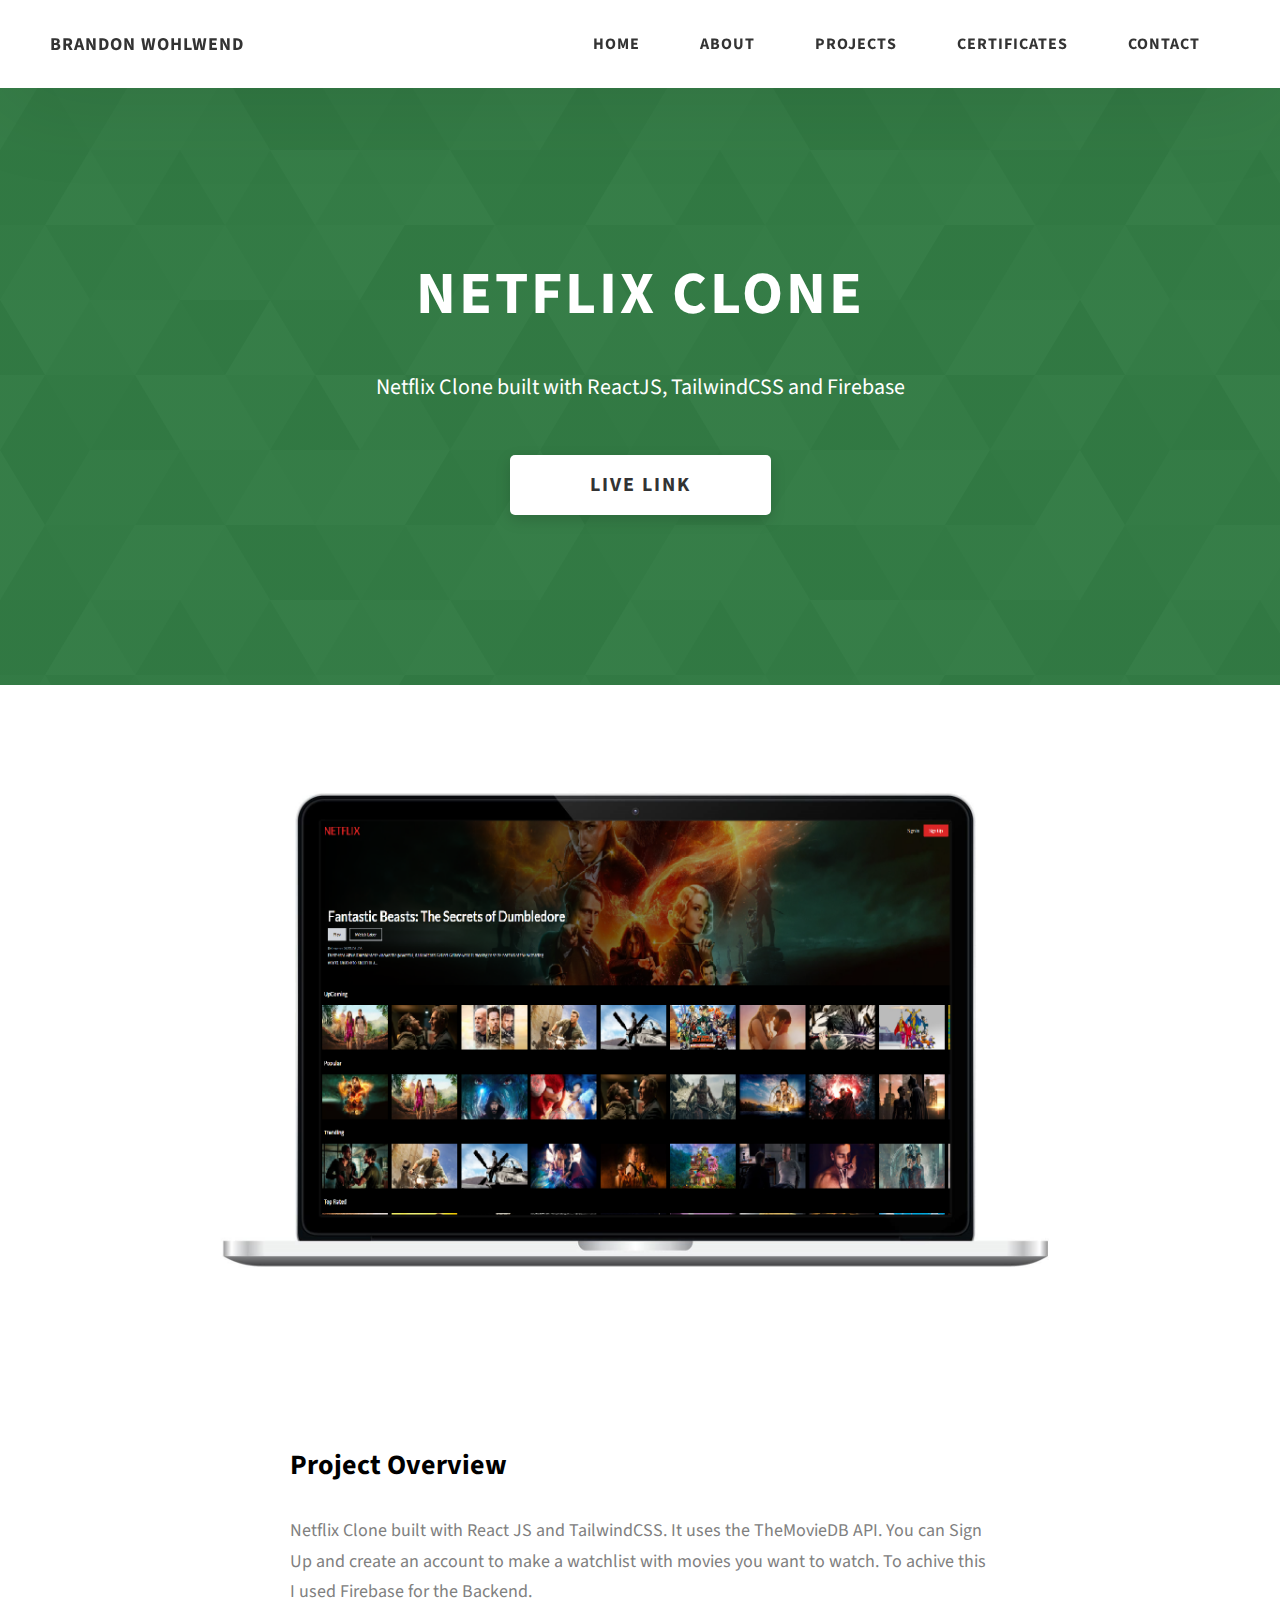
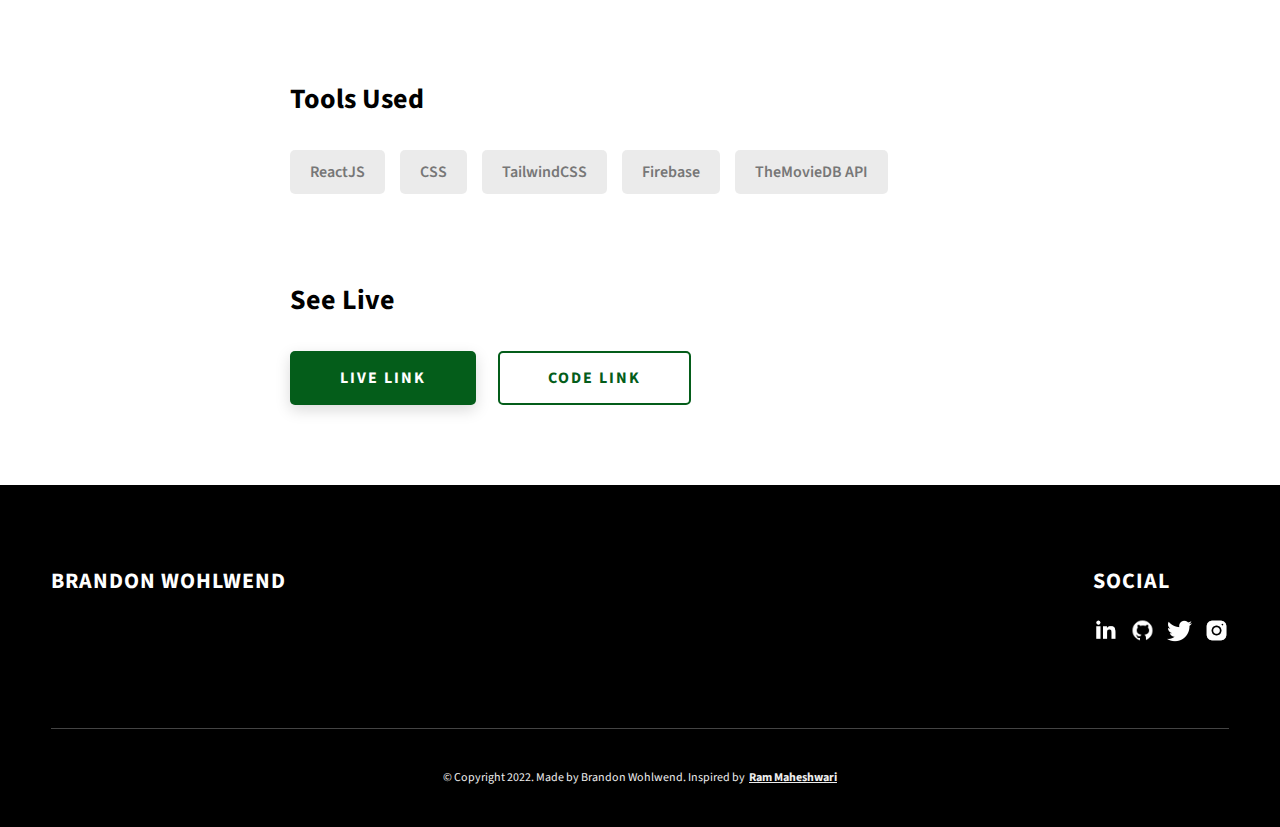
<file: project-1.html>
<!DOCTYPE html>
<html lang="en">
  <head>
    <meta charset="UTF-8" />
    <meta name="viewport" content="width=device-width, initial-scale=1.0" />
    <meta http-equiv="X-UA-Compatible" content="ie=edge" />
    <title>Netflix Clone</title>
    <meta name="description" content="Case study page of Project" />

    <link rel="stylesheet" href="css/style.css" />

    <link rel="preconnect" href="https://fonts.googleapis.com" />
    <link rel="preconnect" href="https://fonts.gstatic.com" crossorigin />
    <link
      href="https://fonts.googleapis.com/css2?family=Source+Sans+Pro:wght@400;600;700;900&display=swap"
      rel="stylesheet"
    />
  </head>
  <body>
    <header class="header">
      <div class="header__content">
        <div class="header__logo-container">
          
          <span class="header__logo-sub">Brandon Wohlwend</span>
        </div>
        <div class="header__main">
          <ul class="header__links">
            <li class="header__link-wrapper">
              <a href="./index.html" class="header__link"> Home </a>
            </li>
            <li class="header__link-wrapper">
              <a href="./index.html#about" class="header__link">About </a>
            </li>
            <li class="header__link-wrapper">
              <a href="./index.html#projects" class="header__link">
                Projects
              </a>
            </li>
            <li class="header__link-wrapper">
              <a href="./index.html#certificates" class="header__link"> Certificates</a>
            </li>
            <li class="header__link-wrapper">
              <a href="./index.html#contact" class="header__link"> Contact </a>
            </li>
          </ul>
          <div class="header__main-ham-menu-cont">
            <img
              src="./assets/svg/ham-menu.svg"
              alt="hamburger menu"
              class="header__main-ham-menu"
            />
            <img
              src="./assets/svg/ham-menu-close.svg"
              alt="hamburger menu close"
              class="header__main-ham-menu-close d-none"
            />
          </div>
        </div>
      </div>
      <div class="header__sm-menu">
        <div class="header__sm-menu-content">
          <ul class="header__sm-menu-links">
            <li class="header__sm-menu-link">
              <a href="./index.html"> Home </a>
            </li>

            <li class="header__sm-menu-link">
              <a href="./index.html#about"> About </a>
            </li>

            <li class="header__sm-menu-link">
              <a href="./index.html#projects"> Projects </a>
            </li>

            <li class="header__sm-menu-link">
              <a href="./index.html#certificates"> Certificates </a>
            </li>

            <li class="header__sm-menu-link">
              <a href="./index.html#contact"> Contact </a>
            </li>
          </ul>
        </div>
      </div>
    </header>
    <section class="project-cs-hero">
      <div class="project-cs-hero__content">
        <h1 class="heading-primary">Netflix Clone</h1>
        <div class="project-cs-hero__info">
          <p class="text-primary">
            Netflix Clone built with ReactJS, TailwindCSS and Firebase
          </p>
        </div>
        <div class="project-cs-hero__cta">
          <a href="https://short-movie-fullstack.vercel.app/auth" class="btn btn--bg" target="_blank">Live Link</a>
        </div>
      </div>
    </section>
    <section class="project-details">
      <div class="main-container">
        <div class="project-details__content">
          <div class="project-details__showcase-img-cont">
            <img
              src="./assets/png/netflix.png"
              alt="Project Image"
              class="project-details__showcase-img"
            />
          </div>
          <div class="project-details__content-main">
            <div class="project-details__desc">
              <h3 class="project-details__content-title">Project Overview</h3>
              <p class="project-details__desc-para">
                Netflix Clone built with React JS and TailwindCSS. It uses the TheMovieDB API. You can Sign Up and create an account to make a watchlist with movies you want to watch. To achive this I used Firebase for the Backend. 
              </p>
              <p class="project-details__desc-para">
              </p>
            </div>
            <div class="project-details__tools-used">
              <h3 class="project-details__content-title">Tools Used</h3>
              <div class="skills">
                <div class="skills__skill">ReactJS</div>
                <div class="skills__skill">CSS</div>
                <div class="skills__skill">TailwindCSS</div>
                <div class="skills__skill">Firebase</div>
                <div class="skills__skill">TheMovieDB API</div>
              </div>
            </div>
            <div class="project-details__links">
              <h3 class="project-details__content-title">See Live</h3>
              <a
                href="https://short-movie-fullstack.vercel.app/auth"
                class="btn btn--med btn--theme project-details__links-btn"
                target="_blank"
                >Live Link</a
              >
              <a
                href="https://github.com/diegofcn/Short-movie-fullstack"
                class="btn btn--med btn--theme-inv project-details__links-btn"
                target="_blank"
                >Code Link</a
              >
            </div>
          </div>
        </div>
      </div>
    </section>
    <footer class="main-footer">
      <div class="main-container">
        <div class="main-footer__upper">
          <div class="main-footer__row main-footer__row-1">
            <h2 class="heading heading-sm main-footer__heading-sm">
              <span>Social</span>
            </h2>
            <div class="main-footer__social-cont">
              <a target="_blank" rel="noreferrer" href="https://www.linkedin.com/in/brandon-wohlwend-265122b3/">
                <img
                  class="main-footer__icon"
                  src="./assets/png/linkedin-ico.png"
                  alt="icon"
                />
              </a>
              <a target="_blank" rel="noreferrer" href="https://github.com/diegofcn">
                <img
                  class="main-footer__icon"
                  src="./assets/png/github-ico.png"
                  alt="icon"
                />
              </a>
              <a target="_blank" rel="noreferrer" href="https://twitter.com/Brandjs_">
                <img
                  class="main-footer__icon"
                  src="./assets/png/twitter-ico.png"
                  alt="icon"
                />
              </a>
              <a target="_blank" rel="noreferrer" href="https://www.instagram.com/diegofcnn/">
                <img
                  class="main-footer__icon main-footer__icon--mr-none"
                  src="./assets/png/insta-ico.png"
                  alt="icon"
                />
              </a>
            </div>
          </div>
          <div class="main-footer__row main-footer__row-2">
            <h4 class="heading heading-sm text-lt">Brandon Wohlwend</h4>
            <p class="main-footer__short-desc">

            </p>
          </div>
        </div>

        <div class="main-footer__lower">
          &copy; Copyright 2022. Made by Brandon Wohlwend. Inspired by
          <a rel="noreferrer" target="_blank" href="https://rammaheshwari.com"
            >Ram Maheshwari</a
          >
        </div>
      </div>
    </footer>
    <script src="./index.js"></script>
  </body>
</html>
</file>
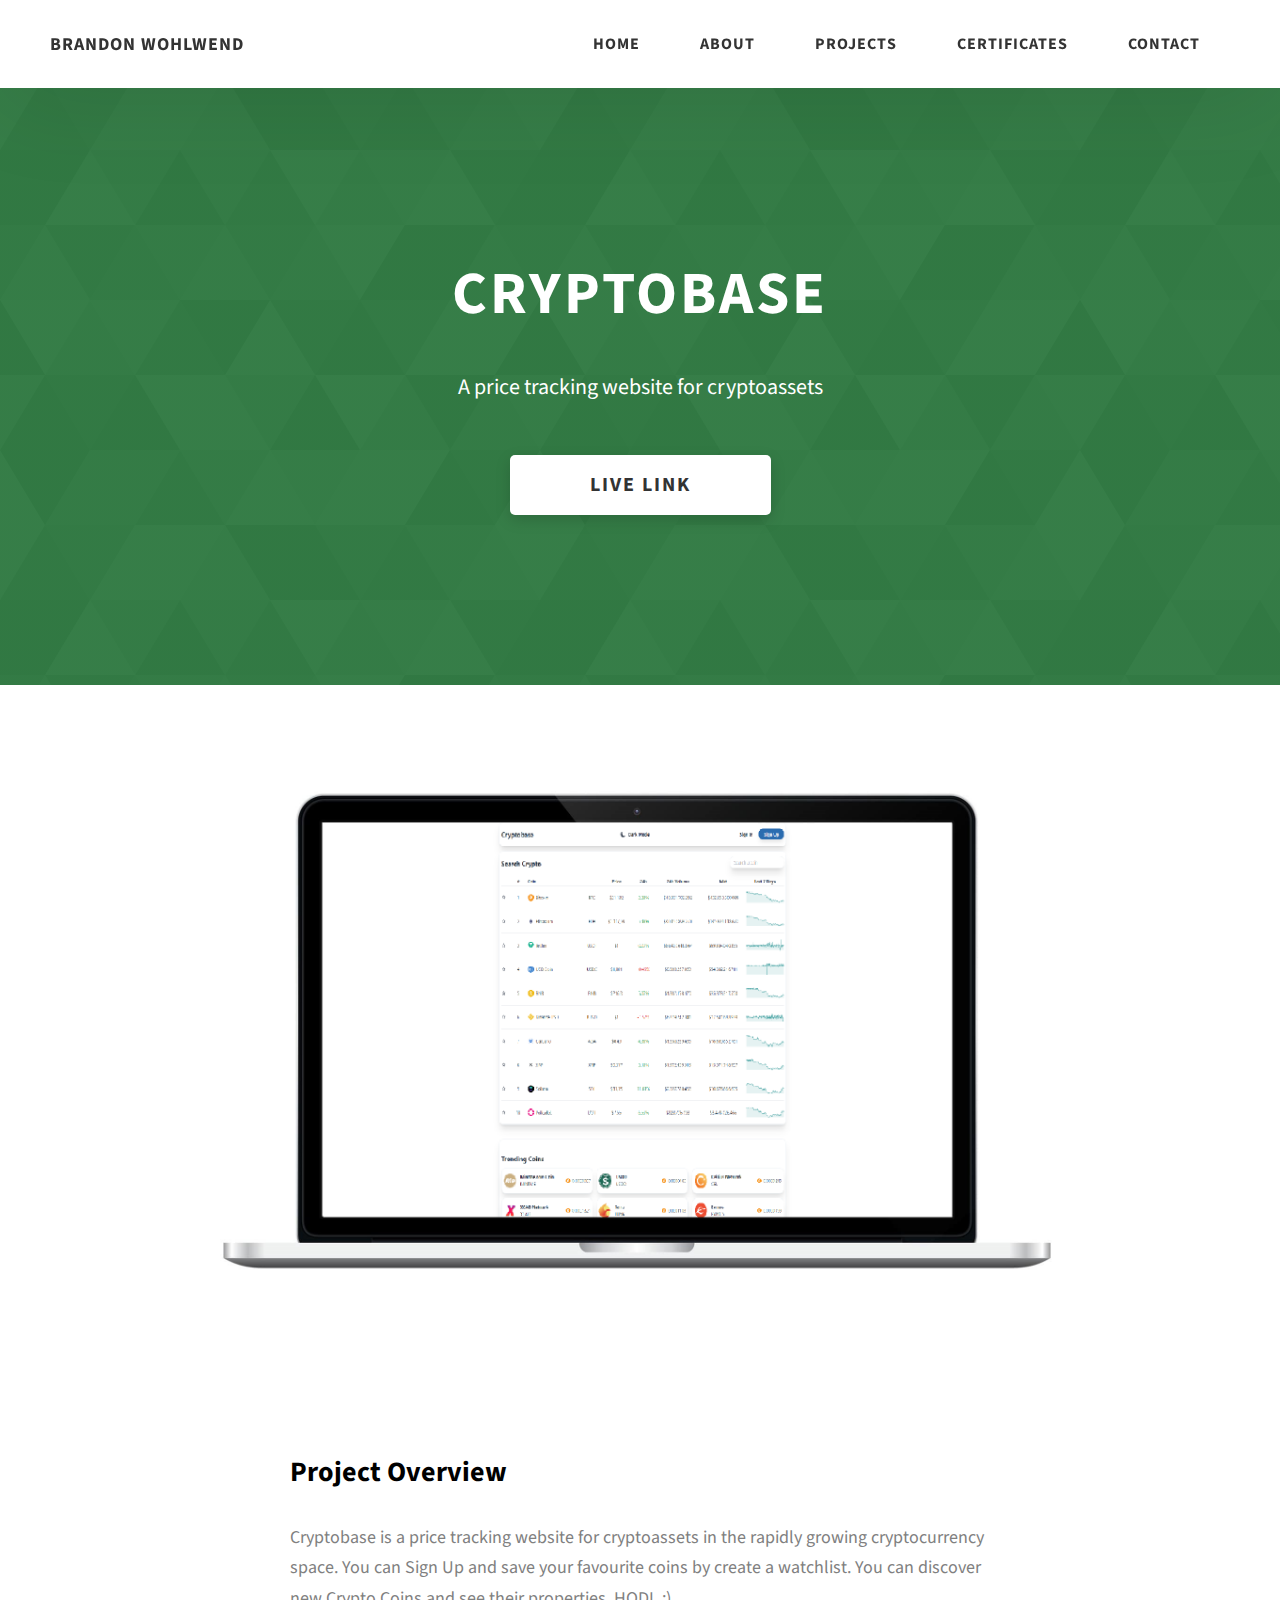
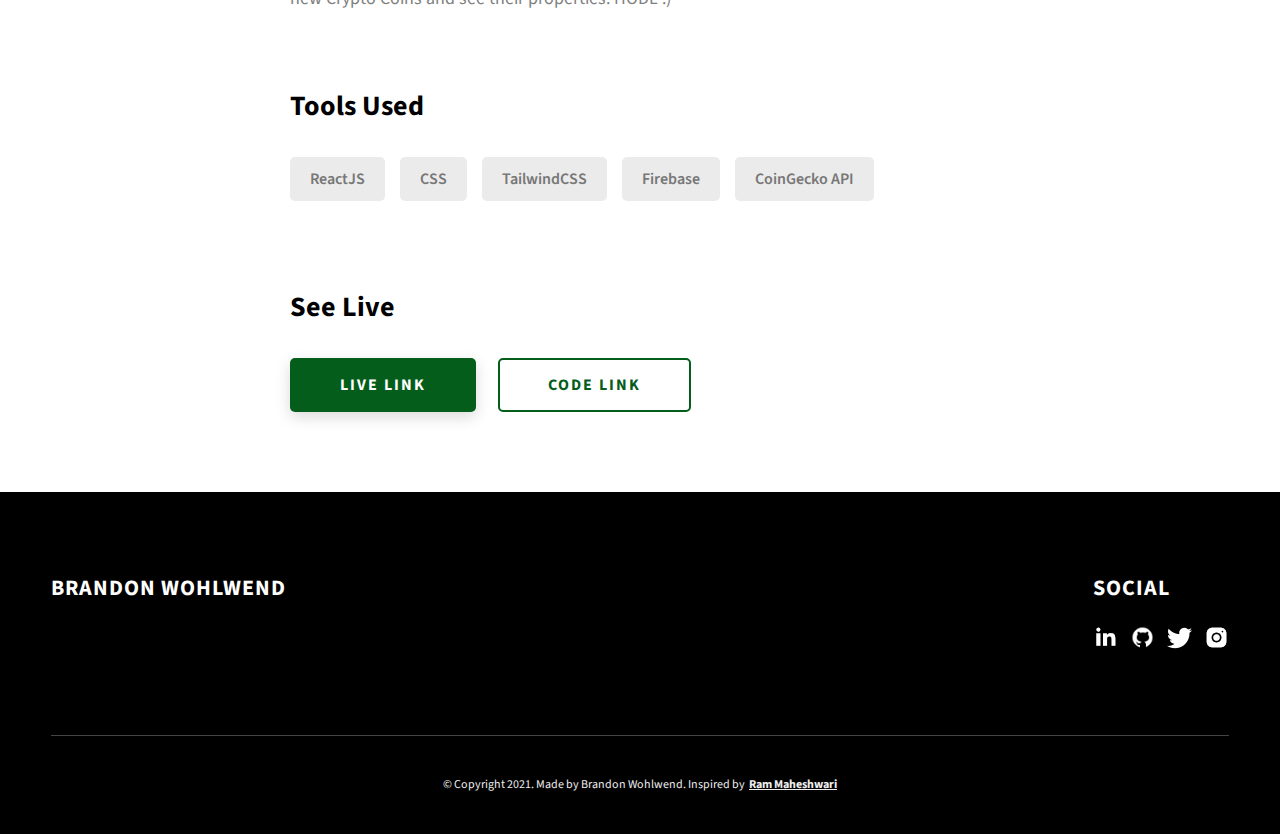
<file: project-2.html>
<!DOCTYPE html>
<html lang="en">
  <head>
    <meta charset="UTF-8" />
    <meta name="viewport" content="width=device-width, initial-scale=1.0" />
    <meta http-equiv="X-UA-Compatible" content="ie=edge" />
    <title>Cryptobase</title>
    <meta name="description" content="Case study page of Project" />

    <link rel="stylesheet" href="css/style.css" />

    <link rel="preconnect" href="https://fonts.googleapis.com" />
    <link rel="preconnect" href="https://fonts.gstatic.com" crossorigin />
    <link
      href="https://fonts.googleapis.com/css2?family=Source+Sans+Pro:wght@400;600;700;900&display=swap"
      rel="stylesheet"
    />
  </head>
  <body>
    <header class="header">
      <div class="header__content">
        <div class="header__logo-container">
          
          <span class="header__logo-sub">Brandon Wohlwend</span>
        </div>
        <div class="header__main">
          <ul class="header__links">
            <li class="header__link-wrapper">
              <a href="./index.html" class="header__link"> Home </a>
            </li>
            <li class="header__link-wrapper">
              <a href="./index.html#about" class="header__link">About </a>
            </li>
            <li class="header__link-wrapper">
              <a href="./index.html#projects" class="header__link">
                Projects
              </a>
            </li>
            <li class="header__link-wrapper">
              <a href="./index.html#certificates" class="header__link"> Certificates</a>
            </li>
            <li class="header__link-wrapper">
              <a href="./index.html#contact" class="header__link"> Contact </a>
            </li>
          </ul>
          <div class="header__main-ham-menu-cont">
            <img
              src="./assets/svg/ham-menu.svg"
              alt="hamburger menu"
              class="header__main-ham-menu"
            />
            <img
              src="./assets/svg/ham-menu-close.svg"
              alt="hamburger menu close"
              class="header__main-ham-menu-close d-none"
            />
          </div>
        </div>
      </div>
      <div class="header__sm-menu">
        <div class="header__sm-menu-content">
          <ul class="header__sm-menu-links">
            <li class="header__sm-menu-link">
              <a href="./index.html"> Home </a>
            </li>

            <li class="header__sm-menu-link">
              <a href="./index.html#about"> About </a>
            </li>

            <li class="header__sm-menu-link">
              <a href="./index.html#projects"> Projects </a>
            </li>

            <li class="header__sm-menu-link">
              <a href="./index.html#certificates"> Certificates </a>
            </li>

            <li class="header__sm-menu-link">
              <a href="./index.html#contact"> Contact </a>
            </li>
          </ul>
        </div>
      </div>
    </header>
    <section class="project-cs-hero">
      <div class="project-cs-hero__content">
        <h1 class="heading-primary">Cryptobase</h1>
        <div class="project-cs-hero__info">
          <p class="text-primary">
            A price tracking website for cryptoassets
          </p>
        </div>
        <div class="project-cs-hero__cta">
          <a href="https://crypto-marketcap.netlify.app/" class="btn btn--bg" target="_blank">Live Link</a>
        </div>
      </div>
    </section>
    <section class="project-details">
      <div class="main-container">
        <div class="project-details__content">
          <div class="project-details__showcase-img-cont">
            <img
              src="./assets/png/cryptobase.png"
              alt="Project Image"
              class="project-details__showcase-img"
            />
          </div>
          <div class="project-details__content-main">
            <div class="project-details__desc">
              <h3 class="project-details__content-title">Project Overview</h3>
              <p class="project-details__desc-para">
                Cryptobase is a price tracking website for cryptoassets in the rapidly growing cryptocurrency space. You can Sign Up and save your favourite coins by create a watchlist. 
                You can discover new Crypto Coins and see their properties. HODL :)
              </p>
              <p class="project-details__desc-para">
              </p>
            </div>
            <div class="project-details__tools-used">
              <h3 class="project-details__content-title">Tools Used</h3>
              <div class="skills">
                <div class="skills__skill">ReactJS</div>
                <div class="skills__skill">CSS</div>
                <div class="skills__skill">TailwindCSS</div>
                <div class="skills__skill">Firebase</div>
                <div class="skills__skill">CoinGecko API</div>
              </div>
            </div>
            <div class="project-details__links">
              <h3 class="project-details__content-title">See Live</h3>
              <a
                href="https://crypto-marketcap.netlify.app/"
                class="btn btn--med btn--theme project-details__links-btn"
                target="_blank"
                >Live Link</a
              >
              <a
                href="https://github.com/diegofcn/React-Cryptosite-Firebase"
                class="btn btn--med btn--theme-inv project-details__links-btn"
                target="_blank"
                >Code Link</a
              >
            </div>
          </div>
        </div>
      </div>
    </section>
    <footer class="main-footer">
      <div class="main-container">
        <div class="main-footer__upper">
          <div class="main-footer__row main-footer__row-1">
            <h2 class="heading heading-sm main-footer__heading-sm">
              <span>Social</span>
            </h2>
            <div class="main-footer__social-cont">
              <a target="_blank" rel="noreferrer" href="https://www.linkedin.com/in/brandon-wohlwend-265122b3/">
                <img
                  class="main-footer__icon"
                  src="./assets/png/linkedin-ico.png"
                  alt="icon"
                />
              </a>
              <a target="_blank" rel="noreferrer" href="https://github.com/diegofcn">
                <img
                  class="main-footer__icon"
                  src="./assets/png/github-ico.png"
                  alt="icon"
                />
              </a>
              <a target="_blank" rel="noreferrer" href="https://twitter.com/Brandjs_">
                <img
                  class="main-footer__icon"
                  src="./assets/png/twitter-ico.png"
                  alt="icon"
                />
              </a>
              <a target="_blank" rel="noreferrer" href="https://www.instagram.com/diegofcnn/">
                <img
                  class="main-footer__icon main-footer__icon--mr-none"
                  src="./assets/png/insta-ico.png"
                  alt="icon"
                />
              </a>
            </div>
          </div>
          <div class="main-footer__row main-footer__row-2">
            <h4 class="heading heading-sm text-lt">Brandon Wohlwend</h4>
            <p class="main-footer__short-desc">
            </p>
          </div>
        </div>

        <div class="main-footer__lower">
          &copy; Copyright 2021. Made by Brandon Wohlwend. Inspired by
          <a rel="noreferrer" target="_blank" href="https://rammaheshwari.com"
            >Ram Maheshwari</a
          >
        </div>
      </div>
    </footer>
    <script src="./index.js"></script>
  </body>
</html>
</file>
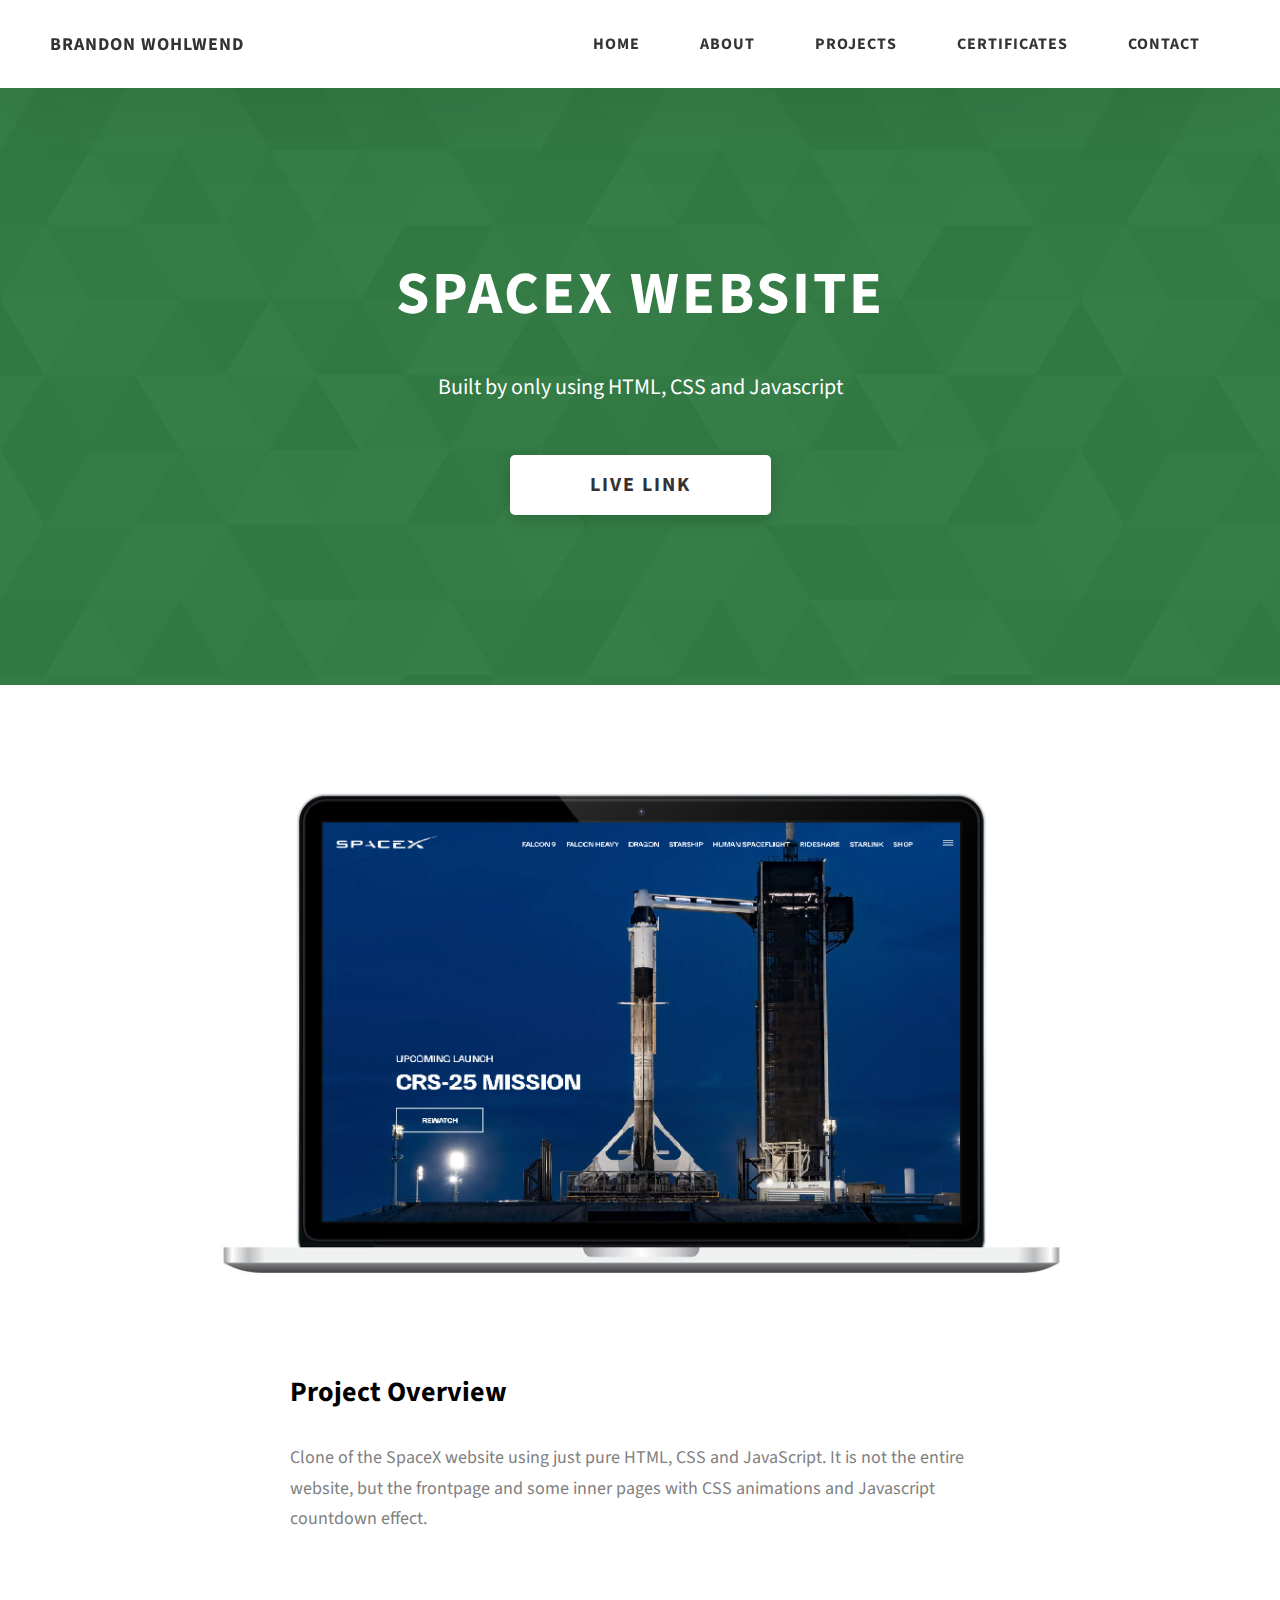
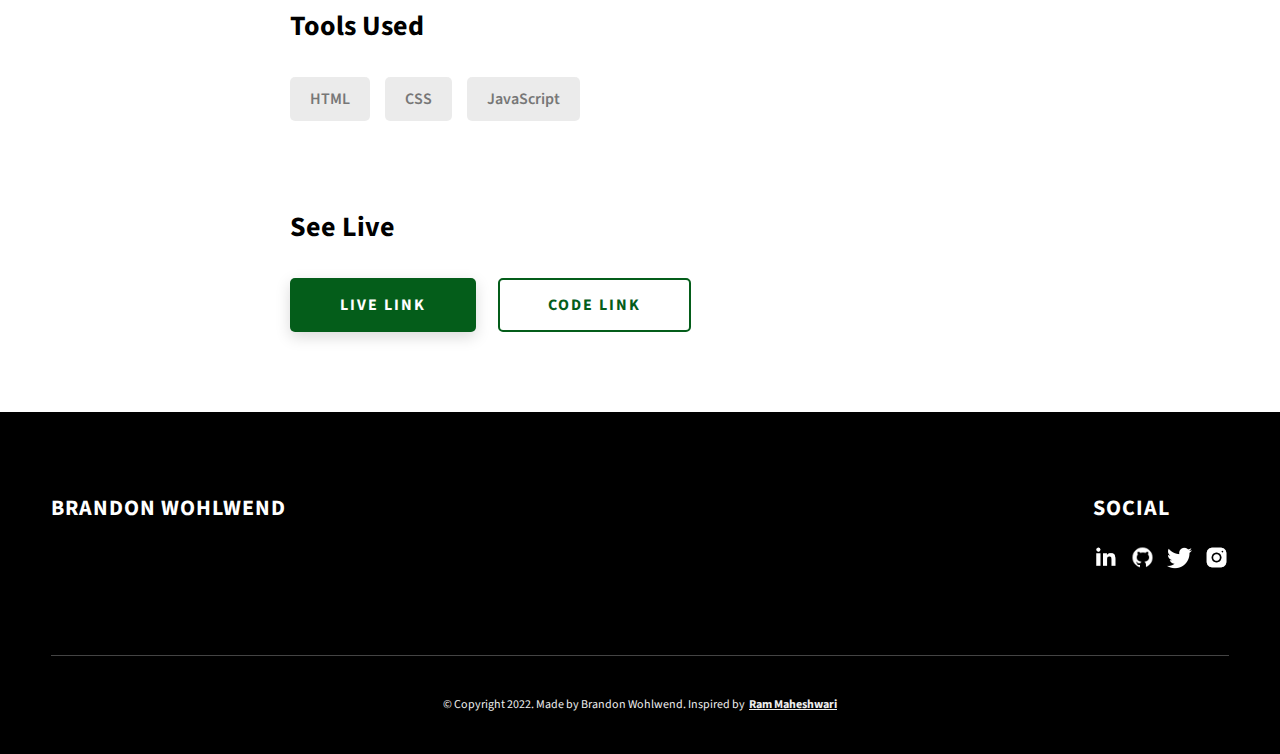
<file: project-3.html>
<!DOCTYPE html>
<html lang="en">
  <head>
    <meta charset="UTF-8" />
    <meta name="viewport" content="width=device-width, initial-scale=1.0" />
    <meta http-equiv="X-UA-Compatible" content="ie=edge" />
    <title>SpaceX Website</title>
    <meta name="description" content="Case study page of Project" />

    <link rel="stylesheet" href="css/style.css" />

    <link rel="preconnect" href="https://fonts.googleapis.com" />
    <link rel="preconnect" href="https://fonts.gstatic.com" crossorigin />
    <link
      href="https://fonts.googleapis.com/css2?family=Source+Sans+Pro:wght@400;600;700;900&display=swap"
      rel="stylesheet"
    />
  </head>
  <body>
    <header class="header">
      <div class="header__content">
        <div class="header__logo-container">
          
          <span class="header__logo-sub">Brandon Wohlwend</span>
        </div>
        <div class="header__main">
          <ul class="header__links">
            <li class="header__link-wrapper">
              <a href="./index.html" class="header__link"> Home </a>
            </li>
            <li class="header__link-wrapper">
              <a href="./index.html#about" class="header__link">About </a>
            </li>
            <li class="header__link-wrapper">
              <a href="./index.html#projects" class="header__link">
                Projects
              </a>
            </li>
            <li class="header__link-wrapper">
              <a href="./index.html#certificates" class="header__link"> Certificates</a>
            </li>
            <li class="header__link-wrapper">
              <a href="./index.html#contact" class="header__link"> Contact </a>
            </li>
          </ul>
          <div class="header__main-ham-menu-cont">
            <img
              src="./assets/svg/ham-menu.svg"
              alt="hamburger menu"
              class="header__main-ham-menu"
            />
            <img
              src="./assets/svg/ham-menu-close.svg"
              alt="hamburger menu close"
              class="header__main-ham-menu-close d-none"
            />
          </div>
        </div>
      </div>
      <div class="header__sm-menu">
        <div class="header__sm-menu-content">
          <ul class="header__sm-menu-links">
            <li class="header__sm-menu-link">
              <a href="./index.html"> Home </a>
            </li>

            <li class="header__sm-menu-link">
              <a href="./index.html#about"> About </a>
            </li>

            <li class="header__sm-menu-link">
              <a href="./index.html#projects"> Projects </a>
            </li>

            <li class="header__sm-menu-link">
              <a href="./index.html#certificates"> Certificates </a>
            </li>

            <li class="header__sm-menu-link">
              <a href="./index.html#contact"> Contact </a>
            </li>
          </ul>
        </div>
      </div>
    </header>
    <section class="project-cs-hero">
      <div class="project-cs-hero__content">
        <h1 class="heading-primary">SpaceX Website</h1>
        <div class="project-cs-hero__info">
          <p class="text-primary">
            Built by only using HTML, CSS and Javascript
          </p>
        </div>
        <div class="project-cs-hero__cta">
          <a href="https://spacex-site.netlify.app/" class="btn btn--bg" target="_blank">Live Link</a>
        </div>
      </div>
    </section>
    <section class="project-details">
      <div class="main-container">
        <div class="project-details__content">
          <div class="project-details__showcase-img-cont">
            <img
              src="./assets/png/spacex.png"
              alt="Project Image"
              class="project-details__showcase-img"
            />
          </div>
          <div class="project-details__content-main">
            <div class="project-details__desc">
              <h3 class="project-details__content-title">Project Overview</h3>
              <p class="project-details__desc-para">
                Clone of the SpaceX website using just pure HTML, CSS and JavaScript. It is not the entire website, but the frontpage and some inner pages with CSS animations and Javascript countdown effect.
              </p>
              <p class="project-details__desc-para">

              </p>
            </div>
            <div class="project-details__tools-used">
              <h3 class="project-details__content-title">Tools Used</h3>
              <div class="skills">
                <div class="skills__skill">HTML</div>
                <div class="skills__skill">CSS</div>
                <div class="skills__skill">JavaScript</div>
              </div>
            </div>
            <div class="project-details__links">
              <h3 class="project-details__content-title">See Live</h3>
              <a
                href="https://spacex-site.netlify.app/"
                class="btn btn--med btn--theme project-details__links-btn"
                target="_blank"
                >Live Link</a
              >
              <a
                href="https://github.com/diegofcn/SpaceX-Website"
                class="btn btn--med btn--theme-inv project-details__links-btn"
                target="_blank"
                >Code Link</a
              >
            </div>
          </div>
        </div>
      </div>
    </section>
    <footer class="main-footer">
      <div class="main-container">
        <div class="main-footer__upper">
          <div class="main-footer__row main-footer__row-1">
            <h2 class="heading heading-sm main-footer__heading-sm">
              <span>Social</span>
            </h2>
            <div class="main-footer__social-cont">
              <a target="_blank" rel="noreferrer" href="https://www.linkedin.com/in/brandon-wohlwend-265122b3/">
                <img
                  class="main-footer__icon"
                  src="./assets/png/linkedin-ico.png"
                  alt="icon"
                />
              </a>
              <a target="_blank" rel="noreferrer" href="https://github.com/diegofcn">
                <img
                  class="main-footer__icon"
                  src="./assets/png/github-ico.png"
                  alt="icon"
                />
              </a>
              <a target="_blank" rel="noreferrer" href="https://twitter.com/Brandjs_">
                <img
                  class="main-footer__icon"
                  src="./assets/png/twitter-ico.png"
                  alt="icon"
                />
              </a>
              <a target="_blank" rel="noreferrer" href="https://www.instagram.com/diegofcnn/">
                <img
                  class="main-footer__icon main-footer__icon--mr-none"
                  src="./assets/png/insta-ico.png"
                  alt="icon"
                />
              </a>
            </div>
          </div>
          <div class="main-footer__row main-footer__row-2">
            <h4 class="heading heading-sm text-lt">Brandon Wohlwend</h4>
            <p class="main-footer__short-desc">
            </p>
          </div>
        </div>

        <div class="main-footer__lower">
          &copy; Copyright 2022. Made by Brandon Wohlwend. Inspired by
          <a rel="noreferrer" target="_blank" href="https://rammaheshwari.com"
            >Ram Maheshwari</a
          >
        </div>
      </div>
    </footer>
    <script src="./index.js"></script>
  </body>
</html>
</file>
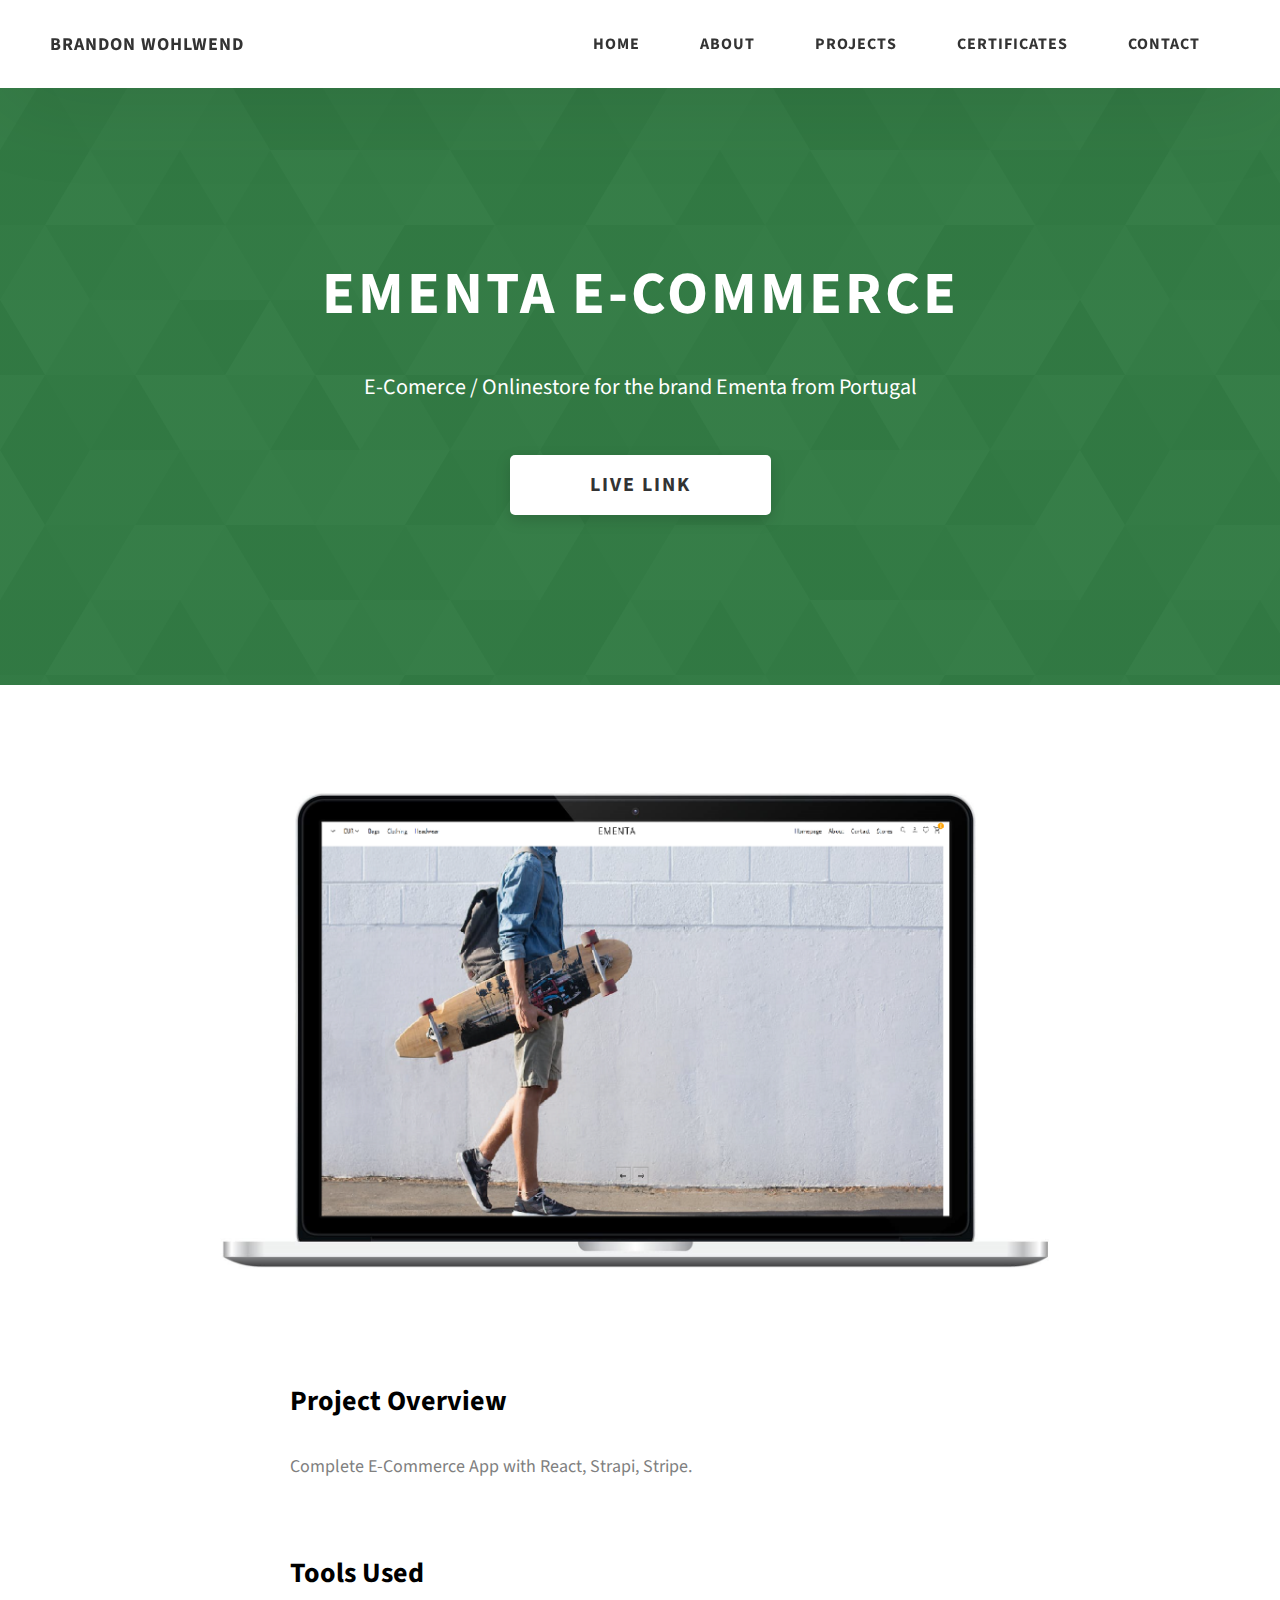
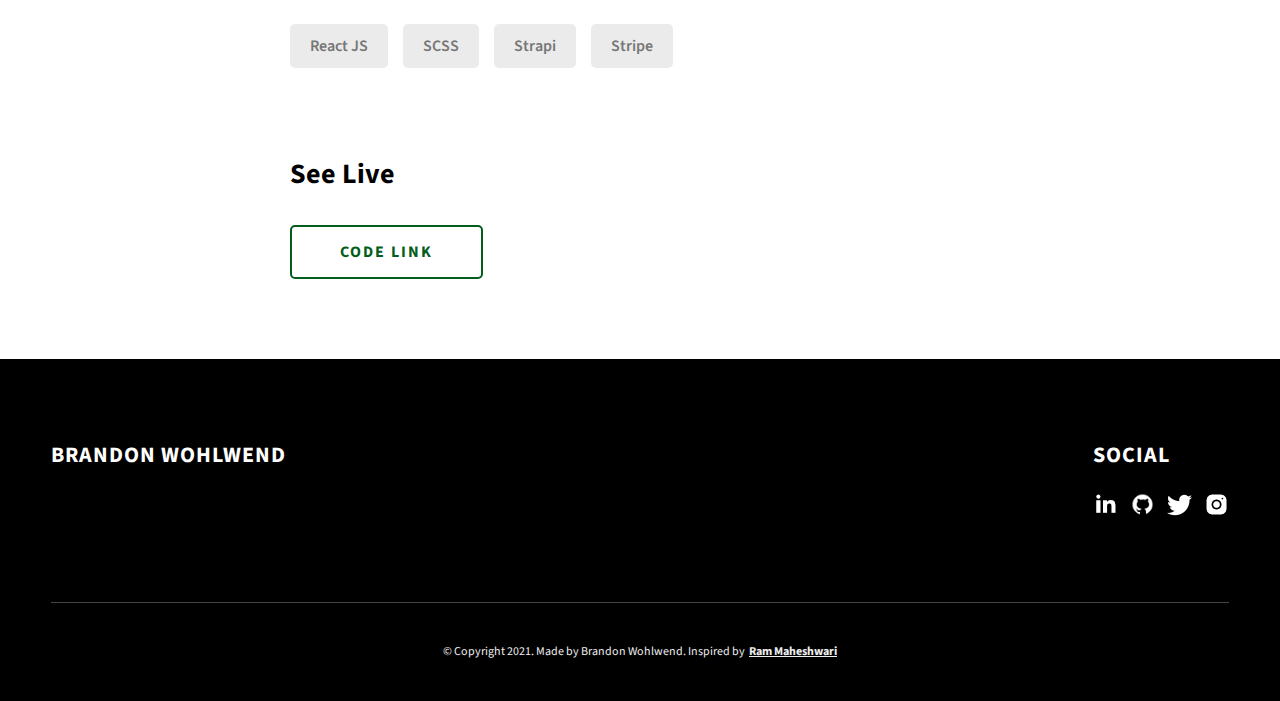
<file: project-4.html>
<!DOCTYPE html>
<html lang="en">
  <head>
    <meta charset="UTF-8" />
    <meta name="viewport" content="width=device-width, initial-scale=1.0" />
    <meta http-equiv="X-UA-Compatible" content="ie=edge" />
    <title>Ementa E-Commerce</title>
    <meta name="description" content="Case study page of Project" />

    <link rel="stylesheet" href="css/style.css" />

    <link rel="preconnect" href="https://fonts.googleapis.com" />
    <link rel="preconnect" href="https://fonts.gstatic.com" crossorigin />
    <link
      href="https://fonts.googleapis.com/css2?family=Source+Sans+Pro:wght@400;600;700;900&display=swap"
      rel="stylesheet"
    />
  </head>
  <body>
    <header class="header">
      <div class="header__content">
        <div class="header__logo-container">
          
          <span class="header__logo-sub">Brandon Wohlwend</span>
        </div>
        <div class="header__main">
          <ul class="header__links">
            <li class="header__link-wrapper">
              <a href="./index.html" class="header__link"> Home </a>
            </li>
            <li class="header__link-wrapper">
              <a href="./index.html#about" class="header__link">About </a>
            </li>
            <li class="header__link-wrapper">
              <a href="./index.html#projects" class="header__link">
                Projects
              </a>
            </li>
            <li class="header__link-wrapper">
              <a href="./index.html#certificates" class="header__link"> Certificates</a>
            </li>
            <li class="header__link-wrapper">
              <a href="./index.html#contact" class="header__link"> Contact </a>
            </li>
          </ul>
          <div class="header__main-ham-menu-cont">
            <img
              src="./assets/svg/ham-menu.svg"
              alt="hamburger menu"
              class="header__main-ham-menu"
            />
            <img
              src="./assets/svg/ham-menu-close.svg"
              alt="hamburger menu close"
              class="header__main-ham-menu-close d-none"
            />
          </div>
        </div>
      </div>
      <div class="header__sm-menu">
        <div class="header__sm-menu-content">
          <ul class="header__sm-menu-links">
            <li class="header__sm-menu-link">
              <a href="./index.html"> Home </a>
            </li>

            <li class="header__sm-menu-link">
              <a href="./index.html#about"> About </a>
            </li>

            <li class="header__sm-menu-link">
              <a href="./index.html#projects"> Projects </a>
            </li>

            <li class="header__sm-menu-link">
              <a href="./index.html#certificates"> Certificates </a>
            </li>

            <li class="header__sm-menu-link">
              <a href="./index.html#contact"> Contact </a>
            </li>
          </ul>
        </div>
      </div>
    </header>
    <section class="project-cs-hero">
      <div class="project-cs-hero__content">
        <h1 class="heading-primary">Ementa E-Commerce</h1>
        <div class="project-cs-hero__info">
          <p class="text-primary">
            E-Comerce / Onlinestore for the brand Ementa from Portugal
          </p>
        </div>
        <div class="project-cs-hero__cta">
          <a href="https://diegofcn.github.io/React-Art-Gallery/" class="btn btn--bg" target="_blank">Live Link</a>
        </div>
      </div>
    </section>
    <section class="project-details">
      <div class="main-container">
        <div class="project-details__content">
          <div class="project-details__showcase-img-cont">
            <img
              src="./assets/png/Ementa.png"
              alt="Project Image"
              class="project-details__showcase-img"
            />
          </div>
          <div class="project-details__content-main">
            <div class="project-details__desc">
              <h3 class="project-details__content-title">Project Overview</h3>
              <p class="project-details__desc-para">
                Complete E-Commerce App with React, Strapi, Stripe. 
              </p>
              <p class="project-details__desc-para">
              </p>
            </div>
            <div class="project-details__tools-used">
              <h3 class="project-details__content-title">Tools Used</h3>
              <div class="skills">
                <div class="skills__skill">React JS</div>
                <div class="skills__skill">SCSS</div>
                <div class="skills__skill">Strapi</div>
                <div class="skills__skill">Stripe</div>

              </div>
            </div>
            <div class="project-details__links">
              <h3 class="project-details__content-title">See Live</h3>
              
              <a
                href="https://github.com/diegofcn/Fullstack-ECommerce-Website"
                class="btn btn--med btn--theme-inv project-details__links-btn"
                target="_blank"
                >Code Link</a
              >
            </div>
          </div>
        </div>
      </div>
    </section>
    <footer class="main-footer">
      <div class="main-container">
        <div class="main-footer__upper">
          <div class="main-footer__row main-footer__row-1">
            <h2 class="heading heading-sm main-footer__heading-sm">
              <span>Social</span>
            </h2>
            <div class="main-footer__social-cont">
                <a target="_blank" rel="noreferrer" href="https://www.linkedin.com/in/brandon-wohlwend-265122b3/">
                    <img
                      class="main-footer__icon"
                      src="./assets/png/linkedin-ico.png"
                      alt="icon"
                    />
                  </a>
                  <a target="_blank" rel="noreferrer" href="https://github.com/diegofcn">
                    <img
                      class="main-footer__icon"
                      src="./assets/png/github-ico.png"
                      alt="icon"
                    />
                  </a>
                  <a target="_blank" rel="noreferrer" href="https://twitter.com/Brandjs_">
                    <img
                      class="main-footer__icon"
                      src="./assets/png/twitter-ico.png"
                      alt="icon"
                    />
                  </a>
                  <a target="_blank" rel="noreferrer" href="https://www.instagram.com/diegofcnn/">
                    <img
                      class="main-footer__icon main-footer__icon--mr-none"
                      src="./assets/png/insta-ico.png"
                      alt="icon"
                    />
                  </a>
            </div>
          </div>
          <div class="main-footer__row main-footer__row-2">
            <h4 class="heading heading-sm text-lt">Brandon Wohlwend</h4>
            <p class="main-footer__short-desc">

            </p>
          </div>
        </div>

        <div class="main-footer__lower">
          &copy; Copyright 2021. Made by Brandon Wohlwend. Inspired by
          <a rel="noreferrer" target="_blank" href="https://rammaheshwari.com"
            >Ram Maheshwari</a
          >
        </div>
      </div>
    </footer>
    <script src="./index.js"></script>
  </body>
</html>
</file>
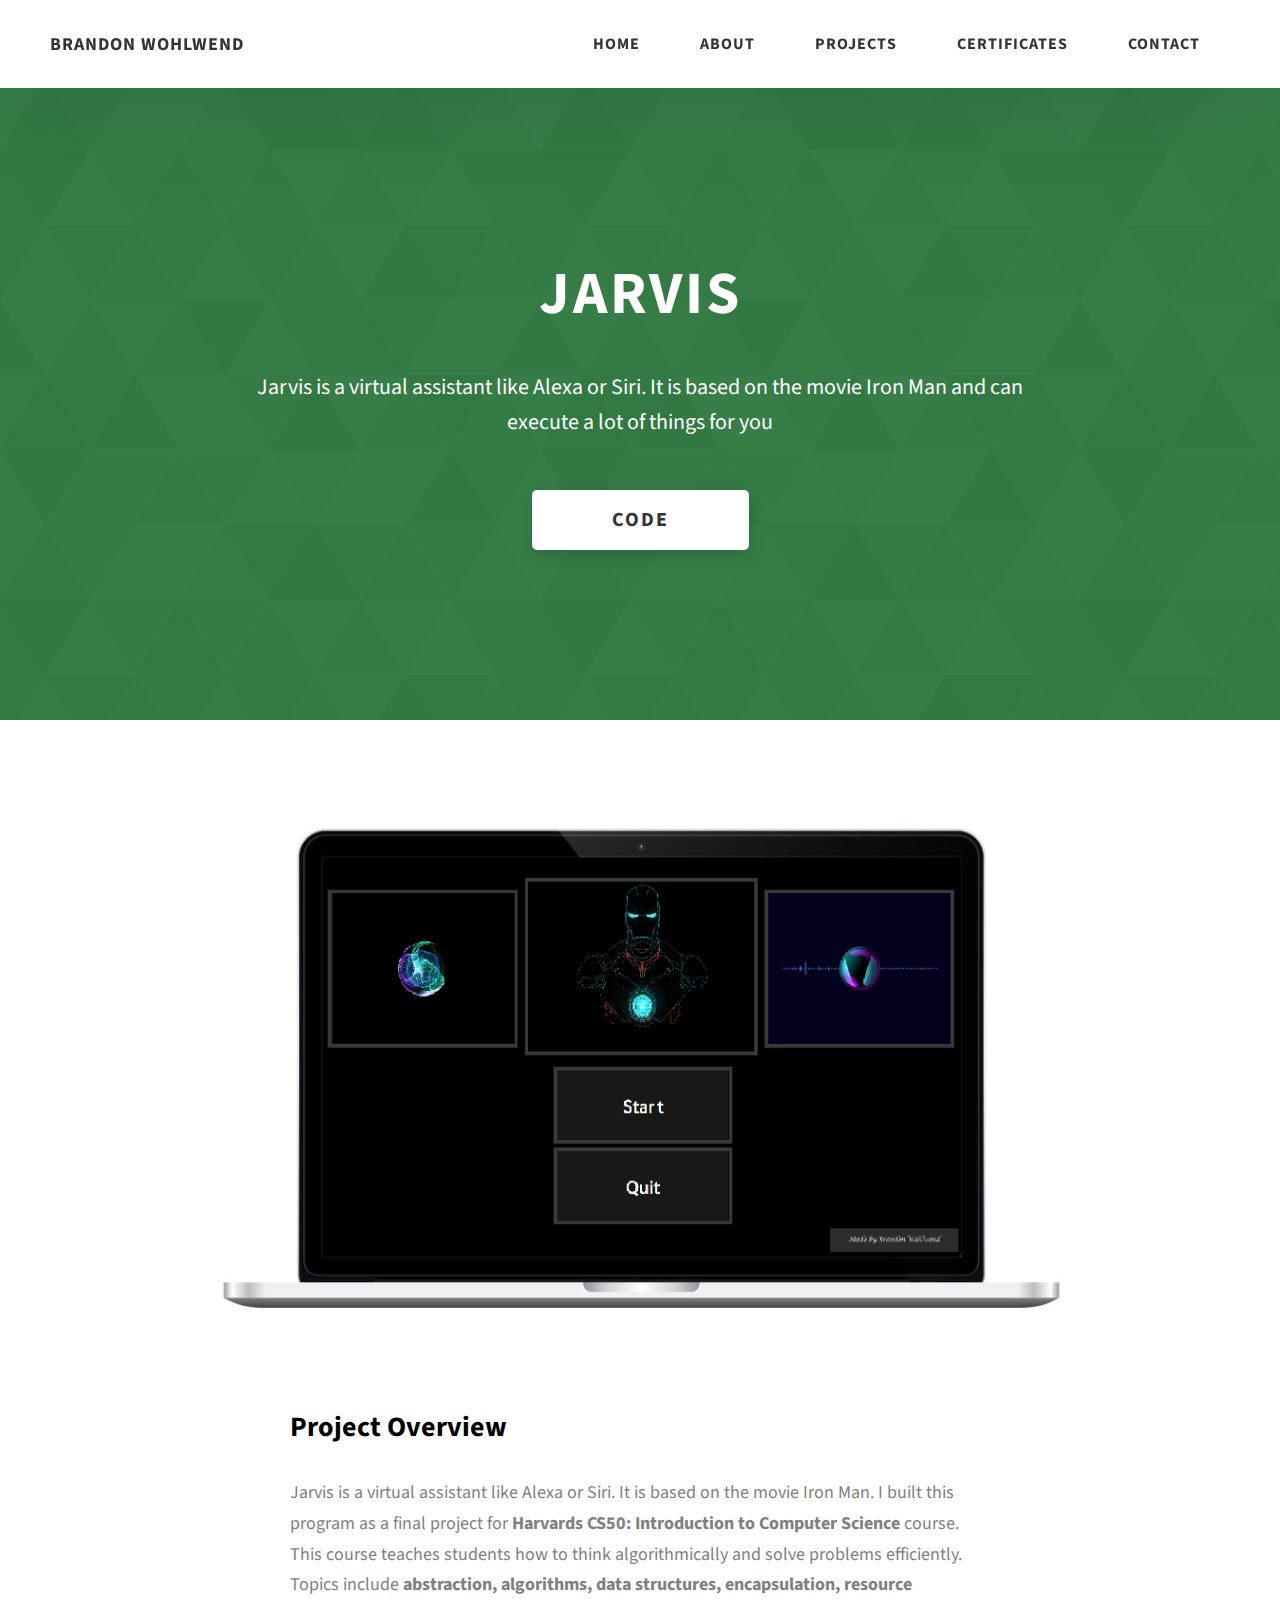
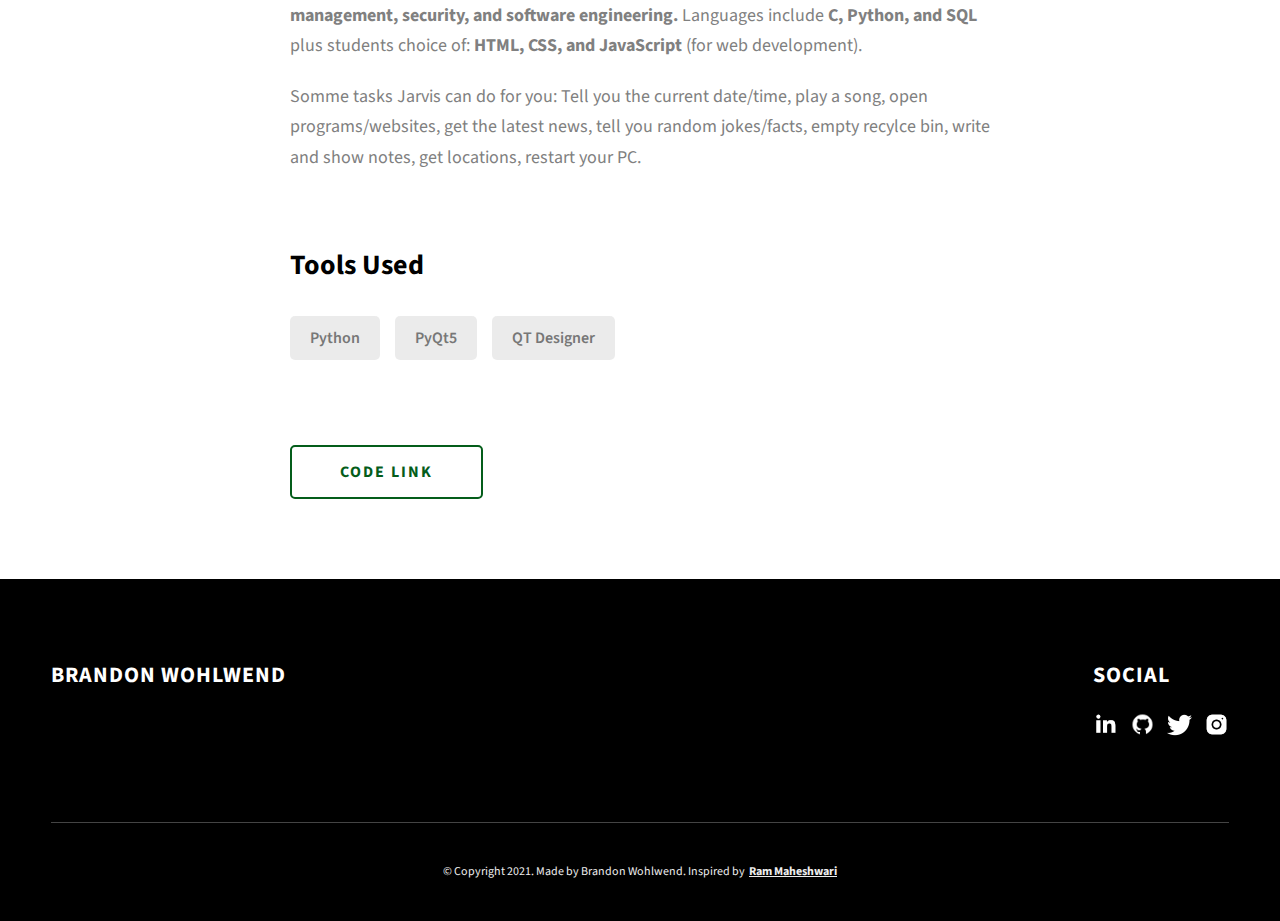
<file: project-5.html>
<!DOCTYPE html>
<html lang="en">
  <head>
    <meta charset="UTF-8" />
    <meta name="viewport" content="width=device-width, initial-scale=1.0" />
    <meta http-equiv="X-UA-Compatible" content="ie=edge" />
    <title>Jarvis</title>
    <meta name="description" content="Case study page of Project" />

    <link rel="stylesheet" href="css/style.css" />

    <link rel="preconnect" href="https://fonts.googleapis.com" />
    <link rel="preconnect" href="https://fonts.gstatic.com" crossorigin />
    <link
      href="https://fonts.googleapis.com/css2?family=Source+Sans+Pro:wght@400;600;700;900&display=swap"
      rel="stylesheet"
    />
  </head>
  <body>
    <header class="header">
      <div class="header__content">
        <div class="header__logo-container">
          
          <span class="header__logo-sub">Brandon Wohlwend</span>
        </div>
        <div class="header__main">
          <ul class="header__links">
            <li class="header__link-wrapper">
              <a href="./index.html" class="header__link"> Home </a>
            </li>
            <li class="header__link-wrapper">
              <a href="./index.html#about" class="header__link">About </a>
            </li>
            <li class="header__link-wrapper">
              <a href="./index.html#projects" class="header__link">
                Projects
              </a>
            </li>
            <li class="header__link-wrapper">
              <a href="./index.html#certificates" class="header__link"> Certificates</a>
            </li>
            <li class="header__link-wrapper">
              <a href="./index.html#contact" class="header__link"> Contact </a>
            </li>
          </ul>
          <div class="header__main-ham-menu-cont">
            <img
              src="./assets/svg/ham-menu.svg"
              alt="hamburger menu"
              class="header__main-ham-menu"
            />
            <img
              src="./assets/svg/ham-menu-close.svg"
              alt="hamburger menu close"
              class="header__main-ham-menu-close d-none"
            />
          </div>
        </div>
      </div>
      <div class="header__sm-menu">
        <div class="header__sm-menu-content">
          <ul class="header__sm-menu-links">
            <li class="header__sm-menu-link">
              <a href="./index.html"> Home </a>
            </li>

            <li class="header__sm-menu-link">
              <a href="./index.html#about"> About </a>
            </li>

            <li class="header__sm-menu-link">
              <a href="./index.html#projects"> Projects </a>
            </li>

            <li class="header__sm-menu-link">
              <a href="./index.html#certificates"> Certificates </a>
            </li>

            <li class="header__sm-menu-link">
              <a href="./index.html#contact"> Contact </a>
            </li>
          </ul>
        </div>
      </div>
    </header>
    <section class="project-cs-hero">
      <div class="project-cs-hero__content">
        <h1 class="heading-primary">Jarvis</h1>
        <div class="project-cs-hero__info">
          <p class="text-primary">
            Jarvis is a virtual assistant like Alexa or Siri. It is based on the movie Iron Man and can execute a lot of things for you
          </p>
        </div>
        <div class="project-cs-hero__cta">
          <a href="https://github.com/diegofcn/Jarvis-CS50-Final-Project" class="btn btn--bg" target="_blank">Code</a>
        </div>
      </div>
    </section>
    <section class="project-details">
      <div class="main-container">
        <div class="project-details__content">
          <div class="project-details__showcase-img-cont">
            <img
              src="./assets/png/Jarvis.png"
              alt="Project Image"
              class="project-details__showcase-img"
            />
          </div>
          <div class="project-details__content-main">
            <div class="project-details__desc">
              <h3 class="project-details__content-title">Project Overview</h3>
              <p class="project-details__desc-para">
                Jarvis is a virtual assistant like Alexa or Siri. It is based on the movie Iron Man. I built this program as a final project for <strong>Harvards CS50: Introduction to Computer Science </strong>course.
                This course teaches students how to think algorithmically and solve problems efficiently. Topics include <strong>abstraction, algorithms, data structures, encapsulation, resource management, security, and software engineering.</strong> Languages include <Strong>C, Python, and SQL </strong>plus students choice of: <strong>HTML, CSS, and JavaScript </strong>(for web development).
              </p>
              <p class="project-details__desc-para">
                Somme tasks Jarvis can do for you: Tell you the current date/time, play a song, open programs/websites, get the latest news, tell you random jokes/facts, empty recylce bin, write and show notes, get locations, restart your PC.
              </p>
            </div>
            <div class="project-details__tools-used">
              <h3 class="project-details__content-title">Tools Used</h3>
              <div class="skills">
                <div class="skills__skill">Python</div>
                <div class="skills__skill">PyQt5</div>
                <div class="skills__skill">QT Designer</div>
              </div>
            </div>
            <div class="project-details__links">
              <a
                href="https://github.com/diegofcn/Jarvis-CS50-Final-Project"
                class="btn btn--med btn--theme-inv project-details__links-btn"
                target="_blank"
                >Code Link</a
              >
            </div>
          </div>
        </div>
      </div>
    </section>
    <footer class="main-footer">
      <div class="main-container">
        <div class="main-footer__upper">
          <div class="main-footer__row main-footer__row-1">
            <h2 class="heading heading-sm main-footer__heading-sm">
              <span>Social</span>
            </h2>
            <div class="main-footer__social-cont">
                <a target="_blank" rel="noreferrer" href="https://www.linkedin.com/in/brandon-wohlwend-265122b3/">
                    <img
                      class="main-footer__icon"
                      src="./assets/png/linkedin-ico.png"
                      alt="icon"
                    />
                  </a>
                  <a target="_blank" rel="noreferrer" href="https://github.com/diegofcn">
                    <img
                      class="main-footer__icon"
                      src="./assets/png/github-ico.png"
                      alt="icon"
                    />
                  </a>
                  <a target="_blank" rel="noreferrer" href="https://twitter.com/Brandjs_">
                    <img
                      class="main-footer__icon"
                      src="./assets/png/twitter-ico.png"
                      alt="icon"
                    />
                  </a>
                  <a target="_blank" rel="noreferrer" href="https://www.instagram.com/diegofcnn/">
                    <img
                      class="main-footer__icon main-footer__icon--mr-none"
                      src="./assets/png/insta-ico.png"
                      alt="icon"
                    />
                  </a>
            </div>
          </div>
          <div class="main-footer__row main-footer__row-2">
            <h4 class="heading heading-sm text-lt">Brandon Wohlwend</h4>
            <p class="main-footer__short-desc">

            </p>
          </div>
        </div>

        <div class="main-footer__lower">
          &copy; Copyright 2021. Made by Brandon Wohlwend. Inspired by
          <a rel="noreferrer" target="_blank" href="https://rammaheshwari.com"
            >Ram Maheshwari</a
          >
        </div>
      </div>
    </footer>
    <script src="./index.js"></script>
  </body>
</html>
</file>
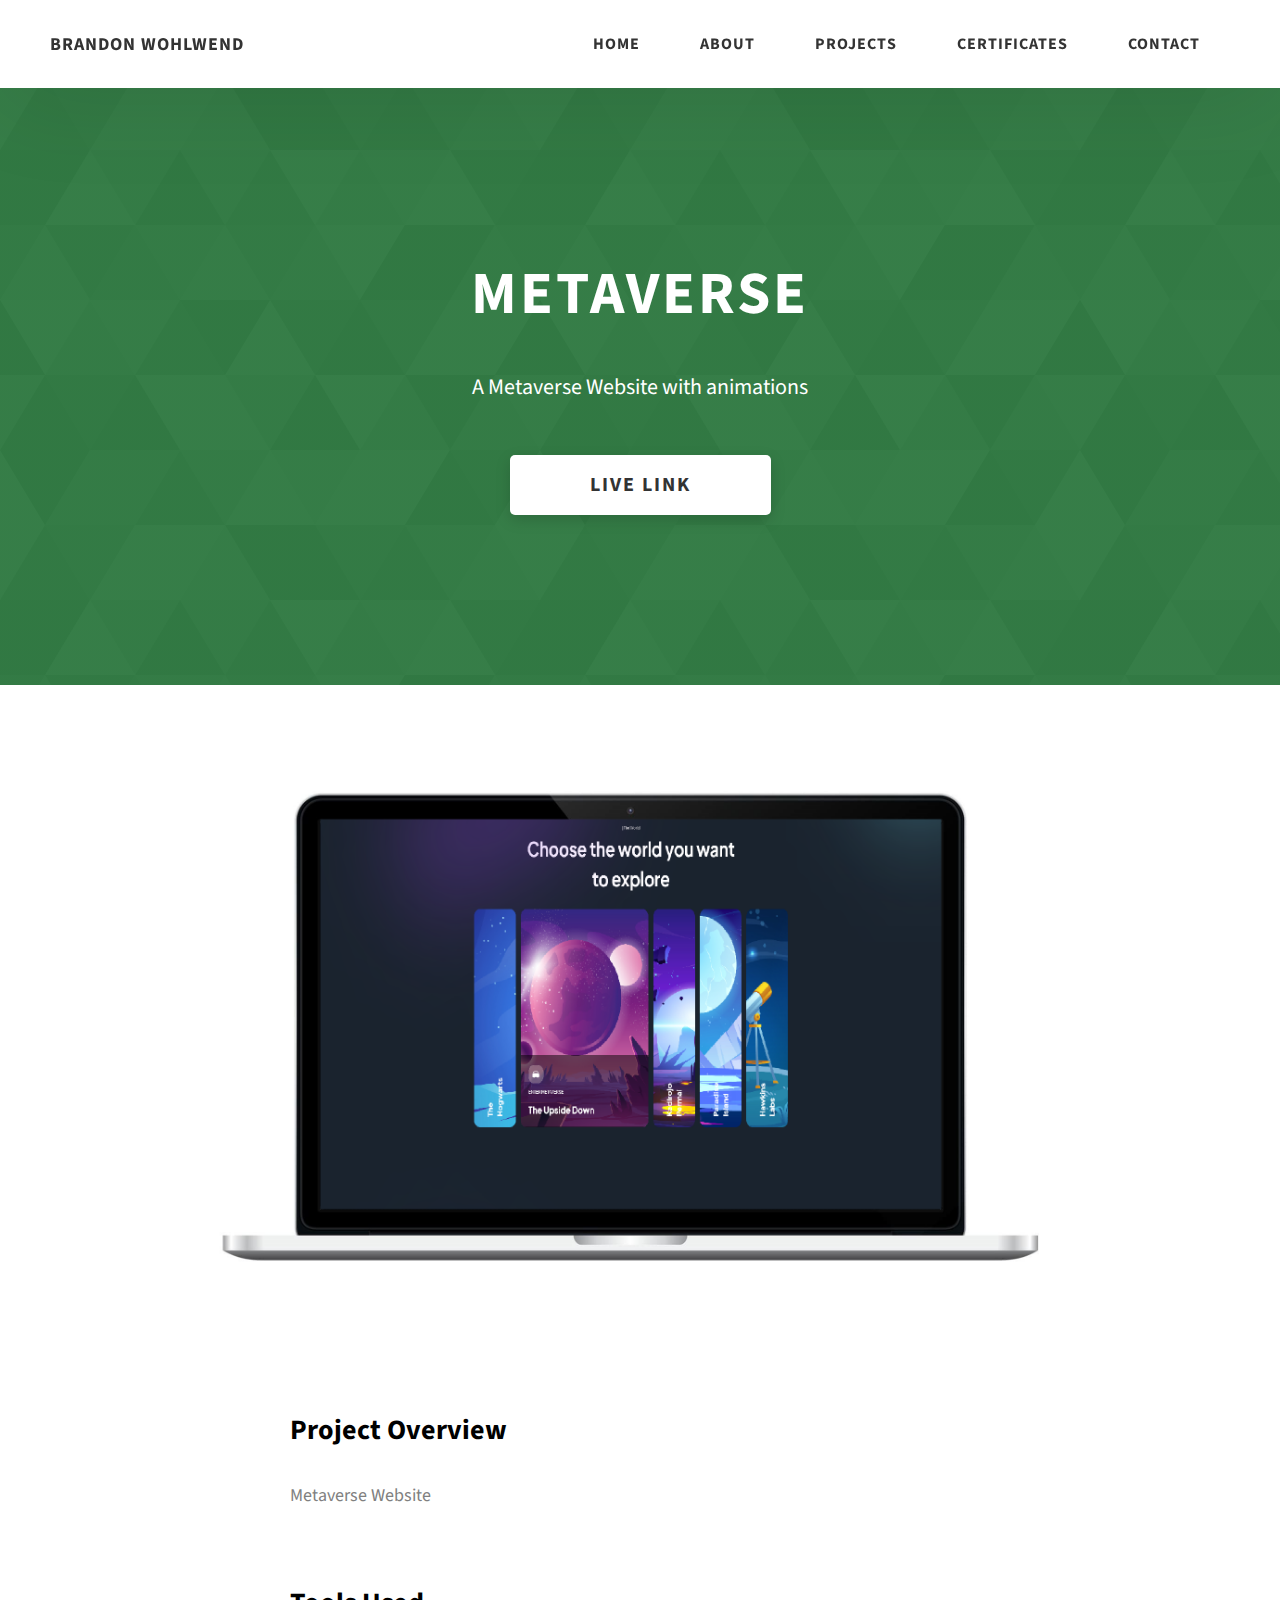
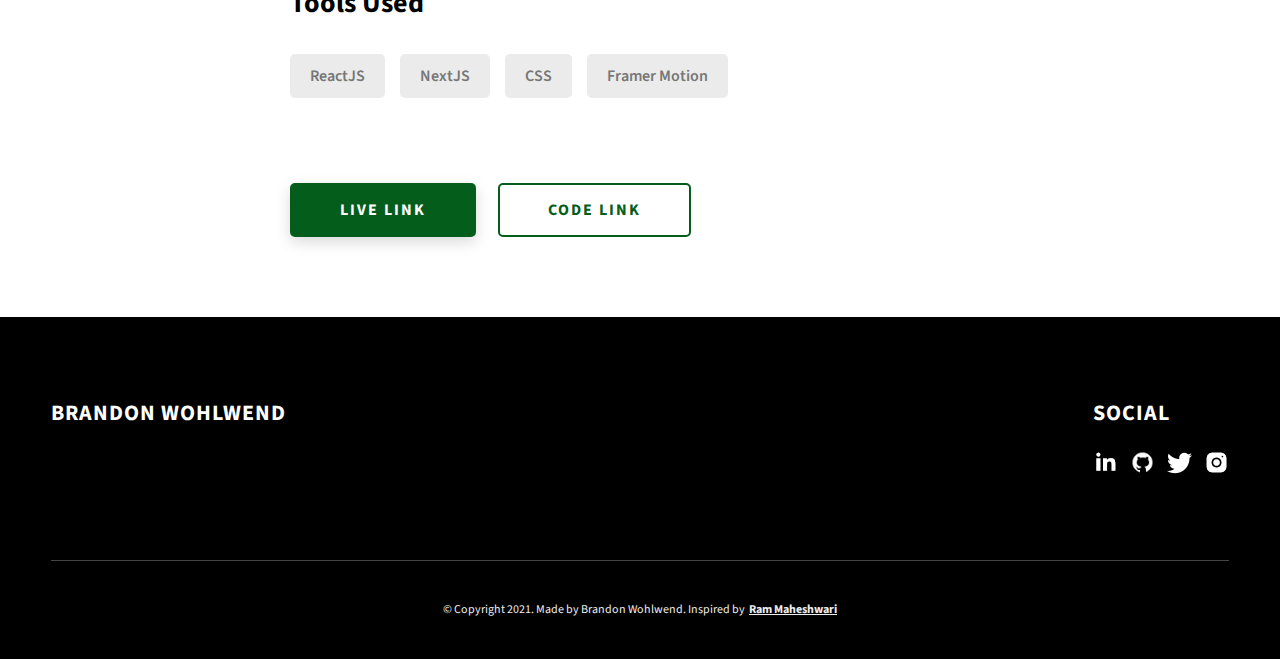
<file: project-6.html>
<!DOCTYPE html>
<html lang="en">
  <head>
    <meta charset="UTF-8" />
    <meta name="viewport" content="width=device-width, initial-scale=1.0" />
    <meta http-equiv="X-UA-Compatible" content="ie=edge" />
    <title>Metaverse</title>
    <meta name="description" content="Case study page of Project" />

    <link rel="stylesheet" href="css/style.css" />

    <link rel="preconnect" href="https://fonts.googleapis.com" />
    <link rel="preconnect" href="https://fonts.gstatic.com" crossorigin />
    <link
      href="https://fonts.googleapis.com/css2?family=Source+Sans+Pro:wght@400;600;700;900&display=swap"
      rel="stylesheet"
    />
  </head>
  <body>
    <header class="header">
      <div class="header__content">
        <div class="header__logo-container">
          
          <span class="header__logo-sub">Brandon Wohlwend</span>
        </div>
        <div class="header__main">
          <ul class="header__links">
            <li class="header__link-wrapper">
              <a href="./index.html" class="header__link"> Home </a>
            </li>
            <li class="header__link-wrapper">
              <a href="./index.html#about" class="header__link">About </a>
            </li>
            <li class="header__link-wrapper">
              <a href="./index.html#projects" class="header__link">
                Projects
              </a>
            </li>
            <li class="header__link-wrapper">
              <a href="./index.html#certificates" class="header__link"> Certificates</a>
            </li>
            <li class="header__link-wrapper">
              <a href="./index.html#contact" class="header__link"> Contact </a>
            </li>
          </ul>
          <div class="header__main-ham-menu-cont">
            <img
              src="./assets/svg/ham-menu.svg"
              alt="hamburger menu"
              class="header__main-ham-menu"
            />
            <img
              src="./assets/svg/ham-menu-close.svg"
              alt="hamburger menu close"
              class="header__main-ham-menu-close d-none"
            />
          </div>
        </div>
      </div>
      <div class="header__sm-menu">
        <div class="header__sm-menu-content">
          <ul class="header__sm-menu-links">
            <li class="header__sm-menu-link">
              <a href="./index.html"> Home </a>
            </li>

            <li class="header__sm-menu-link">
              <a href="./index.html#about"> About </a>
            </li>

            <li class="header__sm-menu-link">
              <a href="./index.html#projects"> Projects </a>
            </li>

            <li class="header__sm-menu-link">
              <a href="./index.html#certificates"> Certificates </a>
            </li>

            <li class="header__sm-menu-link">
              <a href="./index.html#contact"> Contact </a>
            </li>
          </ul>
        </div>
      </div>
    </header>
    <section class="project-cs-hero">
      <div class="project-cs-hero__content">
        <h1 class="heading-primary">Metaverse</h1>
        <div class="project-cs-hero__info">
          <p class="text-primary">
            A Metaverse Website with animations
          </p>
        </div>
        <div class="project-cs-hero__cta">
          <a href="https://metaverse-meta.netlify.app/" class="btn btn--bg" target="_blank">Live Link</a>
        </div>
      </div>
    </section>
    <section class="project-details">
      <div class="main-container">
        <div class="project-details__content">
          <div class="project-details__showcase-img-cont">
            <img
              src="./assets/png/metaverse.png"
              alt="Project Image"
              class="project-details__showcase-img"
            />
          </div>
          <div class="project-details__content-main">
            <div class="project-details__desc">
              <h3 class="project-details__content-title">Project Overview</h3>
              <p class="project-details__desc-para">
                Metaverse Website
              </p>
            </div>
            <div class="project-details__tools-used">
              <h3 class="project-details__content-title">Tools Used</h3>
              <div class="skills">
                <div class="skills__skill">ReactJS</div>
                <div class="skills__skill">NextJS</div>
                <div class="skills__skill">CSS</div>
                <div class="skills__skill">Framer Motion</div>
              </div>
            </div>
            <div class="project-details__links">
                <a
                href="https://metaverse-meta.netlify.app/"
                class="btn btn--med btn--theme project-details__links-btn"
                target="_blank"
                >Live Link</a
              >
              <a
                href="https://github.com/diegofcn/Metaverse"
                class="btn btn--med btn--theme-inv project-details__links-btn"
                target="_blank"
                >Code Link</a
              >
            </div>
          </div>
        </div>
      </div>
    </section>
    <footer class="main-footer">
      <div class="main-container">
        <div class="main-footer__upper">
          <div class="main-footer__row main-footer__row-1">
            <h2 class="heading heading-sm main-footer__heading-sm">
              <span>Social</span>
            </h2>
            <div class="main-footer__social-cont">
                <a target="_blank" rel="noreferrer" href="https://www.linkedin.com/in/brandon-wohlwend-265122b3/">
                    <img
                      class="main-footer__icon"
                      src="./assets/png/linkedin-ico.png"
                      alt="icon"
                    />
                  </a>
                  <a target="_blank" rel="noreferrer" href="https://github.com/diegofcn">
                    <img
                      class="main-footer__icon"
                      src="./assets/png/github-ico.png"
                      alt="icon"
                    />
                  </a>
                  <a target="_blank" rel="noreferrer" href="https://twitter.com/Brandjs_">
                    <img
                      class="main-footer__icon"
                      src="./assets/png/twitter-ico.png"
                      alt="icon"
                    />
                  </a>
                  <a target="_blank" rel="noreferrer" href="https://www.instagram.com/diegofcnn/">
                    <img
                      class="main-footer__icon main-footer__icon--mr-none"
                      src="./assets/png/insta-ico.png"
                      alt="icon"
                    />
                  </a>
            </div>
          </div>
          <div class="main-footer__row main-footer__row-2">
            <h4 class="heading heading-sm text-lt">Brandon Wohlwend</h4>
            <p class="main-footer__short-desc">

            </p>
          </div>
        </div>

        <div class="main-footer__lower">
          &copy; Copyright 2021. Made by Brandon Wohlwend. Inspired by
          <a rel="noreferrer" target="_blank" href="https://rammaheshwari.com"
            >Ram Maheshwari</a
          >
        </div>
      </div>
    </footer>
    <script src="./index.js"></script>
  </body>
</html>
</file>
<file: css/style.css>
/*
0 - 600px:      Phone
600 - 900px:    Tablet portrait
900 - 1200px:   Tablet landscape
[1200 - 1800] is where our normal styles apply
1800px + :      Big desktop
$breakpoint arguement choices:
- phone
- tab-port
- tab-land
- big-desktop

Inside media queries 1em is always 16px i.e 1em = 16px at every screen size only inside media queries
*/
*,
*::after,
*::before {
  margin: 0;
  padding: 0;
  box-sizing: inherit;
  font-family: inherit; }

html {
  font-size: 62.5%;
  scroll-behavior: smooth; }
  @media only screen and (max-width: 75em) {
    html {
      font-size: 59%; } }
  @media only screen and (max-width: 56.25em) {
    html {
      font-size: 56%; } }
  @media only screen and (min-width: 112.5em) {
    html {
      font-size: 65%; } }

body {
  box-sizing: border-box;
  position: relative;
  line-height: 1.5;
  font-family: sans-serif;
  overflow-x: hidden;
  overflow-y: scroll;
  font-family: 'Source Sans Pro', sans-serif; }

a {
  text-decoration: none;
  color: inherit; }

li {
  list-style: none; }

input:focus,
button:focus,
a:focus,
textarea:focus {
  outline: none; }

button {
  border: none;
  cursor: pointer; }

textarea {
  resize: none; }

.heading-primary {
  font-size: 6rem;
  text-transform: uppercase;
  letter-spacing: 3px;
  text-align: center; }
  @media only screen and (max-width: 37.5em) {
    .heading-primary {
      font-size: 4.5rem; } }

.heading-sec__mb-bg {
  margin-bottom: 11rem; }
  @media only screen and (max-width: 56.25em) {
    .heading-sec__mb-bg {
      margin-bottom: 8rem; } }

.heading-sec__mb-med {
  margin-bottom: 9rem; }
  @media only screen and (max-width: 56.25em) {
    .heading-sec__mb-med {
      margin-bottom: 8rem; } }

.heading-sec__main {
  display: block;
  font-size: 4rem;
  text-transform: uppercase;
  letter-spacing: 1px;
  letter-spacing: 3px;
  text-align: center;
  margin-bottom: 3.5rem;
  position: relative; }
  .heading-sec__main--lt {
    color: #fff; }
    .heading-sec__main--lt::after {
      content: '';
      background: #fff !important; }
  .heading-sec__main::after {
    content: '';
    position: absolute;
    top: calc(100% + 1.5rem);
    height: 5px;
    width: 3rem;
    background: #045D1A;
    left: 50%;
    transform: translateX(-50%);
    border-radius: 5px; }
    @media only screen and (max-width: 37.5em) {
      .heading-sec__main::after {
        top: calc(100% + 1.2rem); } }

.heading-sec__sub {
  display: block;
  text-align: center;
  color: #777;
  font-size: 2rem;
  font-weight: 500;
  max-width: 80rem;
  margin: auto;
  line-height: 1.6; }
  @media only screen and (max-width: 37.5em) {
    .heading-sec__sub {
      font-size: 1.8rem; } }
  .heading-sec__sub--lt {
    color: #eee; }

.heading-sm {
  font-size: 2.2rem;
  text-transform: uppercase;
  letter-spacing: 1px; }

.main-container {
  max-width: 200rem;
  margin: auto;
  width: 92%; }

.btn {
  background: #fff;
  color: #333;
  text-transform: uppercase;
  letter-spacing: 2px;
  display: inline-block;
  font-weight: 700;
  border-radius: 5px;
  box-shadow: 0 5px 15px 0 rgba(0, 0, 0, 0.15);
  transition: transform .3s; }
  .btn:hover {
    transform: translateY(-3px); }
  .btn--bg {
    padding: 1.5rem 8rem;
    font-size: 2rem; }
  .btn--med {
    padding: 1.5rem 5rem;
    font-size: 1.6rem; }
  .btn--theme {
    background: #045D1A;
    color: #fff; }
  .btn--theme-inv {
    color: #045D1A;
    background: #fff;
    border: 2px solid #045D1A;
    box-shadow: none;
    padding: calc(1.5rem - 2px) calc(5rem - 2px); }

.sec-pad {
  padding: 12rem 0; }
  @media only screen and (max-width: 56.25em) {
    .sec-pad {
      padding: 8rem 0; } }

.text-primary {
  display: block;
  color: #fff;
  font-size: 2.2rem;
  text-align: center;
  width: 100%;
  line-height: 1.6; }
  @media only screen and (max-width: 37.5em) {
    .text-primary {
      font-size: 2rem; } }

.d-none {
  display: none; }

.home-hero {
  color: #fff;
  background: linear-gradient(to right, rgba(4, 93, 26, 0.8), rgba(4, 93, 26, 0.8)), url(../../assets/svg/common-bg.svg);
  background-position: center;
  height: 100vh;
  min-height: 80rem;
  max-height: 120rem;
  position: relative; }
  @media only screen and (max-width: 37.5em) {
    .home-hero {
      height: unset;
      min-height: unset; } }
  .home-hero__socials {
    position: absolute;
    top: 50%;
    border: 2px solid #eee;
    border-left: 2px solid #eee;
    transform: translateY(-50%); }
    @media only screen and (max-width: 56.25em) {
      .home-hero__socials {
        display: none; } }
  .home-hero__mouse-scroll-cont {
    position: absolute;
    bottom: 3%;
    left: 50%;
    transform: translateX(-50%); }
    @media only screen and (max-width: 37.5em) {
      .home-hero__mouse-scroll-cont {
        display: none; } }
  .home-hero__social {
    width: 5rem; }
  .home-hero__social-icon-link {
    width: 100%;
    display: block;
    padding: 1.2rem;
    border-bottom: 2px solid #eee;
    transition: background .3s; }
    .home-hero__social-icon-link:hover {
      background: rgba(255, 255, 255, 0.1); }
    .home-hero__social-icon-link--bd-none {
      border-bottom: 0; }
  .home-hero__social-icon {
    width: 100%; }
  .home-hero__content {
    position: absolute;
    top: 50%;
    left: 50%;
    transform: translate(-50%, -50%);
    max-width: 90rem;
    width: 92%; }
    @media only screen and (max-width: 37.5em) {
      .home-hero__content {
        padding: 19rem 0 13rem 0;
        margin: auto;
        position: static;
        transform: translate(0, 0); } }
  .home-hero__info {
    margin: 3rem auto 0 auto;
    max-width: 80rem; }
  .home-hero__cta {
    margin-top: 5rem;
    text-align: center; }

.home-hero video {
  position: absolute;
  top: 0;
  left: 0;
  width: 100%;
  height: 100%;
  object-fit: cover; }

.overlay {
  position: absolute;
  top: 0;
  left: 0;
  width: 100%;
  height: 100%;
  background: rgba(0, 0, 0, 0.3); }

.about {
  background: #fafafa; }
  .about__content {
    display: flex;
    justify-content: space-between; }
    @media only screen and (max-width: 56.25em) {
      .about__content {
        display: grid;
        grid-template-columns: 1fr;
        grid-gap: 8rem; } }
    .about__content-title {
      font-weight: 700;
      font-size: 2.8rem;
      margin-bottom: 3rem; }
      @media only screen and (max-width: 37.5em) {
        .about__content-title {
          font-size: 2.4rem; } }
    .about__content-details-para {
      font-size: 1.8rem;
      color: grey;
      max-width: 80rem;
      line-height: 1.7;
      margin-bottom: 1rem; }
      .about__content-details-para--hl {
        font-weight: 700;
        margin: 0 3px; }
      .about__content-details-para:last-child {
        margin-bottom: 4rem; }

.image_pic{
  height: 400px;
  width: 400px;
  display: flex;
}

@media only screen and (max-width: 1300px) {
  .image_pic{
    display: none;
  }
  .image-pic {
    display: none;
  }
  .btn_cv{
    margin-right: -366px;
    margin-top: 20px;
  }
}


.image-pic{
  max-height: 100%;
  max-width: 100%;
  border-radius: 50%;
  box-shadow: rgba(255, 255, 255, 0.1) 0px 1px 1px 0px inset, rgba(50, 50, 93, 0.25) 0px 50px 100px -20px, rgba(0, 0, 0, 0.3) 0px 30px 60px -30px;
}

.btn_cv{
  padding-left: 20px;
  margin-left: 20px;
  padding-right: 20px;
}


.section{
  padding-block: 2.5rem;
}

.section__title {
  text-align: center;
}

.skill .section__subtitle {
  text-align: center;
}

.skills__container{
  padding-top: 3.5rem;
  padding-bottom: 3.5rem;
  padding: 10rem;
  display: grid;
  grid-template-columns: 1fr 1fr 1fr;
  margin-bottom: 20px;
  height: max-content;
  width: auto;
  gap: 5rem;
}

.skills__content{
  height: 100%;
  border-radius: 10%;
  background-color: white;
  box-shadow: rgba(255, 255, 255, 0.1) 0px 1px 1px 0px inset, rgba(50, 50, 93, 0.25) 0px 50px 100px -20px, rgba(0, 0, 0, 0.3) 0px 30px 60px -30px;
}

.skills__title{
  display: flex;
  justify-content: center;
  align-items: center;
  column-gap: .5rem;
  font-size: 2rem;
  font-weight: 600;
  margin-bottom: 3.5rem;
  margin-top: 80px;
}


.skills__info,
.skills__data,
.skills__blob{
  display: grid;
}

.skills__info{
  grid-template-columns: repeat(3, 1fr);
  gap: 5rem 1rem;
}

.skills__data{
  justify-items: center;
  text-align: center;
  margin-bottom: 50px;
}

.skills__blob{
  width: 80px;
  height: 100px;
  background-color: hsl(207, 4%, 95%);
  border-radius: 3rem;
  place-items: center;
  margin-bottom: 1px;
}

.skills__blob img{
  width: 40px;
}

.skills__name{
  font-size: 1.25rem;
  margin-bottom: .25rem;
}

.skills__subtitle{
  font-size: .625rem;
  color: hsl(207, 4%, 56%);
}

.skills__blob:hover img{
  animation: bounce-skills .6s;
}

@keyframes bounce-skills {
  0%{
    transform: translate(0);
  }
  20%{
    transform: translateY(-6px);
  }
  40%{
    transform: translate(0);
  }
  60%{
    transform: translateY(-3px);
  }
  80%{
    transform: translate(0);
  }
  
}

@media screen and (max-width: 575px) {
  .skills__container{
    display: block;
    padding: 0;
    height: max-content;
  }
  .skills__content{
    box-shadow: none;
  }
  .skills__info{
    grid-template-columns: repeat(2, 1fr);
  }
}

@media screen and (min-width: 576px) and (max-width: 1080px) {
.skills__container{
  display: block;
  padding: 0;
  height: max-content;
  }
  .skills__content{
    border-radius: 5%;
    margin-left: 15px;
    margin-right: 15px;
  }
  .skills__data{
    margin-bottom: 30px;
  }
  .skills__title{
    padding-top: 20px;
  }
}

@media screen and (min-width: 1080px) and (max-width: 1600px) {
  .skills__container{
    grid-template-columns: 1fr 1fr;
    height: max-content;
  }
  .skills__content{
    border-radius: 10%;
  }
  .skills__data{
    margin-bottom: 30px;
  }
}


.gallery {
  display: grid;
  grid-template-columns: repeat(10, 1fr);
  grid-template-rows: repeat(8, 1fr);
  grid-gap: 15px; }

@media screen and (max-width: 1080px) {
  .gallery{
    display: flex;
    flex-direction: column;
  }
  
}

.gallery__img {
  width: 100%;
  height: 100%; }

.gallery__item--1 {
  grid-column-start: 1;
  grid-column-end: 6;
  grid-row-start: 1;
  grid-row-end: 3; }

.gallery__item--2 {
  grid-column-start: 1;
  grid-column-end: 6;
  grid-row-start: 3;
  grid-row-end: 5; }

.gallery__item--3 {
  grid-column-start: 6;
  grid-column-end: 11;
  grid-row-start: 2;
  grid-row-end: 4; }

.gallery__item--4 {
  grid-column-start: 1;
  grid-column-end: 6;
  grid-row-start: 5;
  grid-row-end: 7; }

.gallery__item--5 {
  grid-column-start: 6;
  grid-column-end: 11;
  grid-row-start: 6;
  grid-row-end: 8; }

.gallery__item--6 {
  grid-column-start: 6;
  grid-column-end: 11;
  grid-row-start: 4;
  grid-row-end: 6; }

.gallery__item--7 {
  grid-column-start: 1;
  grid-column-end: 6;
  grid-row-start: 7;
  grid-row-end: 9; }

.projects__row {
  display: grid;
  grid-template-columns: 1.5fr 1fr;
  grid-gap: 5rem;
  margin-bottom: 11rem; }
  @media only screen and (max-width: 56.25em) {
    .projects__row {
      grid-template-columns: 1fr;
      grid-gap: 2rem;
      margin-bottom: 8rem; } }
  @media only screen and (max-width: 56.25em) {
    .projects__row {
      text-align: center; } }
  .projects__row:last-child {
    margin-bottom: 0; }
  .projects__row-img-cont {
    overflow: hidden; }
  .projects__row-img {
    width: 100%;
    display: block;
    object-fit: cover; }
  .projects__row-content {
    padding: 2rem 0;
    display: flex;
    justify-content: center;
    flex-direction: column;
    align-items: flex-start; }
    @media only screen and (max-width: 56.25em) {
      .projects__row-content {
        align-items: center; } }
    .projects__row-content-title {
      font-weight: 700;
      font-size: 2.8rem;
      margin-bottom: 2rem; }
      @media only screen and (max-width: 37.5em) {
        .projects__row-content-title {
          font-size: 2.4rem; } }
    .projects__row-content-desc {
      font-size: 1.8rem;
      color: grey;
      max-width: 60rem;
      line-height: 1.7;
      margin-bottom: 3rem; }
      @media only screen and (max-width: 37.5em) {
        .projects__row-content-desc {
          font-size: 1.7rem; } }

.contact {
  background: linear-gradient(to right, rgba(4, 93, 26, 0.8), rgba(4, 93, 26, 0.8)), url(../../assets/svg/common-bg.svg);
  background-size: cover;
  background-position: center; }
  .contact__form-container {
    box-shadow: 0 0 10px rgba(0, 0, 0, 0.1);
    background: white;
    padding: 4rem;
    margin-top: 6rem;
    max-width: 80rem;
    text-align: right;
    width: 95%;
    border-radius: 5px;
    margin: 5rem auto 0 auto; }
    @media only screen and (max-width: 37.5em) {
      .contact__form-container {
        padding: 3rem; } }
  .contact__form-field {
    margin-bottom: 4rem; }
    @media only screen and (max-width: 37.5em) {
      .contact__form-field {
        margin-bottom: 3rem; } }
  .contact__form-label {
    color: #666;
    font-size: 1.4rem;
    letter-spacing: 1px;
    font-weight: 700;
    margin-bottom: 1rem;
    display: block;
    text-align: left; }
  .contact__form-input {
    color: #333;
    padding: 2rem;
    width: 100%;
    border: 1px solid #ebebeb;
    font-size: 1.6rem;
    letter-spacing: 0px;
    background: #f0f0f0;
    border-radius: 5px;
    font-weight: 600;
    /* Code for Modern Browsers */
    /* Code for WebKit, Blink, Edge */
    /* Code for Internet Explorer 10-11 */
    /* Code for Microsoft Edge */
    /* Code for Mozilla Firefox 4 to 18 */
    /* Code for Mozilla Firefox 19+ */ }
    .contact__form-input::placeholder {
      color: #999;
      font-weight: 600;
      font-size: 1.6rem; }
    .contact__form-input::-webkit-input-placeholder {
      color: #999;
      font-weight: 600;
      font-size: 1.6rem; }
    .contact__form-input:-ms-input-placeholder {
      color: #999;
      font-weight: 600;
      font-size: 1.6rem; }
    .contact__form-input::-ms-input-placeholder {
      color: #999;
      font-weight: 600;
      font-size: 1.6rem; }
    .contact__form-input:-moz-placeholder {
      opacity: 1;
      color: #999;
      font-weight: 600;
      font-size: 1.6rem; }
    .contact__form-input::-moz-placeholder {
      opacity: 1;
      color: #999;
      font-weight: 600;
      font-size: 1.6rem; }
  .contact__btn {
    width: 30%;
    padding: 2rem 4rem;
    font-size: 1.6rem; }
    @media only screen and (max-width: 37.5em) {
      .contact__btn {
        width: 100%; } }

.project-cs-hero {
  color: #fff;
  background: linear-gradient(to right, rgba(4, 93, 26, 0.8), rgba(4, 93, 26, 0.8)), url(../../assets/svg/common-bg.svg);
  background-size: cover;
  background-position: center;
  position: relative; }
  @media only screen and (max-width: 37.5em) {
    .project-cs-hero {
      height: unset;
      min-height: unset; } }
  .project-cs-hero__content {
    padding: 25rem 0 17rem 0;
    max-width: 90rem;
    width: 92%;
    margin: auto; }
    @media only screen and (max-width: 37.5em) {
      .project-cs-hero__content {
        padding: 19rem 0 13rem 0;
        margin: auto;
        position: static;
        transform: translate(0, 0); } }
  .project-cs-hero__info {
    margin: 3rem auto 0 auto;
    max-width: 80rem; }
  .project-cs-hero__cta {
    margin-top: 5rem;
    text-align: center; }

.project-details__content {
  padding: 8rem 0;
  max-width: 90rem;
  margin: auto; }
  .project-details__content-title {
    font-weight: 700;
    font-size: 2.8rem;
    margin-bottom: 3rem; }
    @media only screen and (max-width: 37.5em) {
      .project-details__content-title {
        font-size: 2.4rem; } }

.project-details__showcase-img-cont {
  width: 100%;
  margin-bottom: 6rem; }

.project-details__showcase-img {
  width: 100%; }

.project-details__content-main {
  width: 100%;
  max-width: 70rem;
  margin: auto; }

.project-details__desc {
  margin: 0 0 7rem 0; }
  .project-details__desc-para {
    font-size: 1.8rem;
    line-height: 1.7;
    color: grey;
    margin-bottom: 2rem; }

.project-details__tools-used {
  margin: 0 0 7rem 0; }
  .project-details__tools-used-list {
    display: flex;
    flex-wrap: wrap; }
  .project-details__tools-used-item {
    padding: 1rem 2rem;
    margin-bottom: 1.5rem;
    margin-right: 1.5rem;
    font-size: 1.6rem;
    background: rgba(153, 153, 153, 0.2);
    border-radius: 5px;
    font-weight: 600;
    color: #777; }

.project-details__links {
  margin: 0 0; }
  .project-details__links-btn {
    margin-right: 2rem; }
    @media only screen and (max-width: 37.5em) {
      .project-details__links-btn {
        margin-right: 0;
        width: 70%;
        margin-bottom: 2rem;
        text-align: center; } }
    .project-details__links-btn:last-child {
      margin: 0; }
      @media only screen and (max-width: 37.5em) {
        .project-details__links-btn:last-child {
          margin: 0; } }

.header {
  position: fixed;
  width: 100%;
  z-index: 1000;
  background: #000;
  background: #fff;
  box-shadow: 0 10px 100px rgba(0, 0, 0, 0.1); }
  .header__content {
    display: flex;
    align-items: center;
    justify-content: space-between;
    padding: 1rem 5rem; }
    @media only screen and (max-width: 56.25em) {
      .header__content {
        padding: 0 2rem; } }
  .header__logo-container {
    display: flex;
    align-items: center;
    cursor: pointer;
    color: #333;
    transition: color .3s; }
    .header__logo-container:hover {
      color: #045D1A; }
  .header__logo-img-cont {
    width: 5rem;
    height: 5rem;
    border-radius: 50px;
    overflow: hidden;
    margin-right: 1.5rem;
    background: #045D1A; }
    @media only screen and (max-width: 56.25em) {
      .header__logo-img-cont {
        width: 4.5rem;
        height: 4.5rem;
        margin-right: 1.2rem; } }
  .header__logo-img {
    width: 100%;
    height: 100%;
    object-fit: cover;
    object-position: center;
    display: block; }
  .header__logo-sub {
    font-size: 1.8rem;
    text-transform: uppercase;
    font-weight: 700;
    letter-spacing: 1px; }
  .header__links {
    display: flex; }
    @media only screen and (max-width: 37.5em) {
      .header__links {
        display: none; } }
  .header__link {
    padding: 2.2rem 3rem;
    display: inline-block;
    font-size: 1.6rem;
    color: #333;
    text-transform: uppercase;
    letter-spacing: 1px;
    font-weight: 700;
    transition: color .3s; }
    .header__link:hover {
      color: #045D1A; }
    @media only screen and (max-width: 56.25em) {
      .header__link {
        padding: 3rem 1.8rem;
        font-size: 1.5rem; } }
  .header__main-ham-menu-cont {
    display: none;
    width: 3rem;
    padding: 2.2rem 0; }
    @media only screen and (max-width: 37.5em) {
      .header__main-ham-menu-cont {
        display: block; } }
  .header__main-ham-menu {
    width: 100%; }
  .header__main-ham-menu-close {
    width: 100%; }
  .header__sm-menu {
    background: #fff;
    position: absolute;
    width: 100%;
    top: 100%;
    visibility: hidden;
    opacity: 0;
    transition: all .3s;
    box-shadow: 0px 5px 5px 0px rgba(0, 0, 0, 0.1);
    -webkit-box-shadow: 0px 5px 5px 0px rgba(0, 0, 0, 0.1);
    -moz-box-shadow: 0px 5px 5px 0px rgba(0, 0, 0, 0.1); }
    .header__sm-menu--active {
      visibility: hidden;
      opacity: 0; }
      @media only screen and (max-width: 37.5em) {
        .header__sm-menu--active {
          visibility: visible;
          opacity: 1; } }
  .header__sm-menu-link a {
    display: block;
    text-decoration: none;
    padding: 2.5rem 3rem;
    font-size: 1.6rem;
    color: #333;
    text-align: right;
    border-bottom: 1px solid #eee;
    font-weight: 700;
    text-transform: uppercase;
    letter-spacing: 2px;
    transition: color .3s; }
    .header__sm-menu-link a:hover {
      color: #045D1A; }
  .header__sm-menu-link:first-child a {
    border-top: 1px solid #eee; }
  .header__sm-menu-link-last {
    border-bottom: 0; }

.main-footer {
  background: #000;
  color: #fff; }
  .main-footer__upper {
    display: flex;
    justify-content: space-between;
    padding: 8rem 0; }
    @media only screen and (max-width: 56.25em) {
      .main-footer__upper {
        padding: 6rem 0; } }
    @media only screen and (max-width: 37.5em) {
      .main-footer__upper {
        display: block; } }
  .main-footer__row-1 {
    order: 2; }
    @media only screen and (max-width: 56.25em) {
      .main-footer__row-1 {
        margin-bottom: 5rem; } }
  .main-footer__row-2 {
    width: 40%;
    order: 1;
    max-width: 50rem; }
    @media only screen and (max-width: 56.25em) {
      .main-footer__row-2 {
        width: 100%; } }
  .main-footer__short-desc {
    margin-top: 2rem;
    color: #eee;
    font-size: 1.5rem;
    line-height: 1.7; }
  .main-footer__social-cont {
    margin-top: 2rem; }
  .main-footer__icon {
    margin-right: 1rem;
    width: 2.5rem; }
    .main-footer__icon--mr-none {
      margin-right: 0; }
  .main-footer__lower {
    padding: 4rem 0;
    border-top: 1px solid #444;
    color: #eee;
    font-size: 1.2rem;
    text-align: left;
    text-align: center; }
    .main-footer__lower a {
      text-decoration: underline;
      font-weight: bold;
      margin-left: 2px; }
    @media only screen and (max-width: 56.25em) {
      .main-footer__lower {
        padding: 3.5rem 0; } }

.skills {
  display: flex;
  flex-wrap: wrap; }
  .skills__skill {
    padding: 1rem 2rem;
    margin-bottom: 1.5rem;
    margin-right: 1.5rem;
    font-size: 1.6rem;
    background: rgba(153, 153, 153, 0.2);
    border-radius: 5px;
    font-weight: 600;
    color: #777; }
    .skills__skill:hover {
      color: #045D1A;
      background-color: lightgray;
      cursor: pointer; }

.mouse {
  width: 25px;
  height: 40px;
  border: 2px solid #eee;
  border-radius: 60px;
  position: relative;
  overflow: hidden; }
  .mouse::before {
    content: '';
    width: 5px;
    height: 5px;
    position: absolute;
    top: 7px;
    left: 50%;
    transform: translateX(-50%);
    background-color: #eee;
    border-radius: 50%;
    opacity: 1;
    animation: wheel 1.3s infinite;
    -webkit-animation: wheel 1.3s infinite; }

@keyframes wheel {
  to {
    opacity: 0;
    top: 27px; } }

@-webkit-keyframes wheel {
  to {
    opacity: 0;
    top: 27px; } }
</file>
